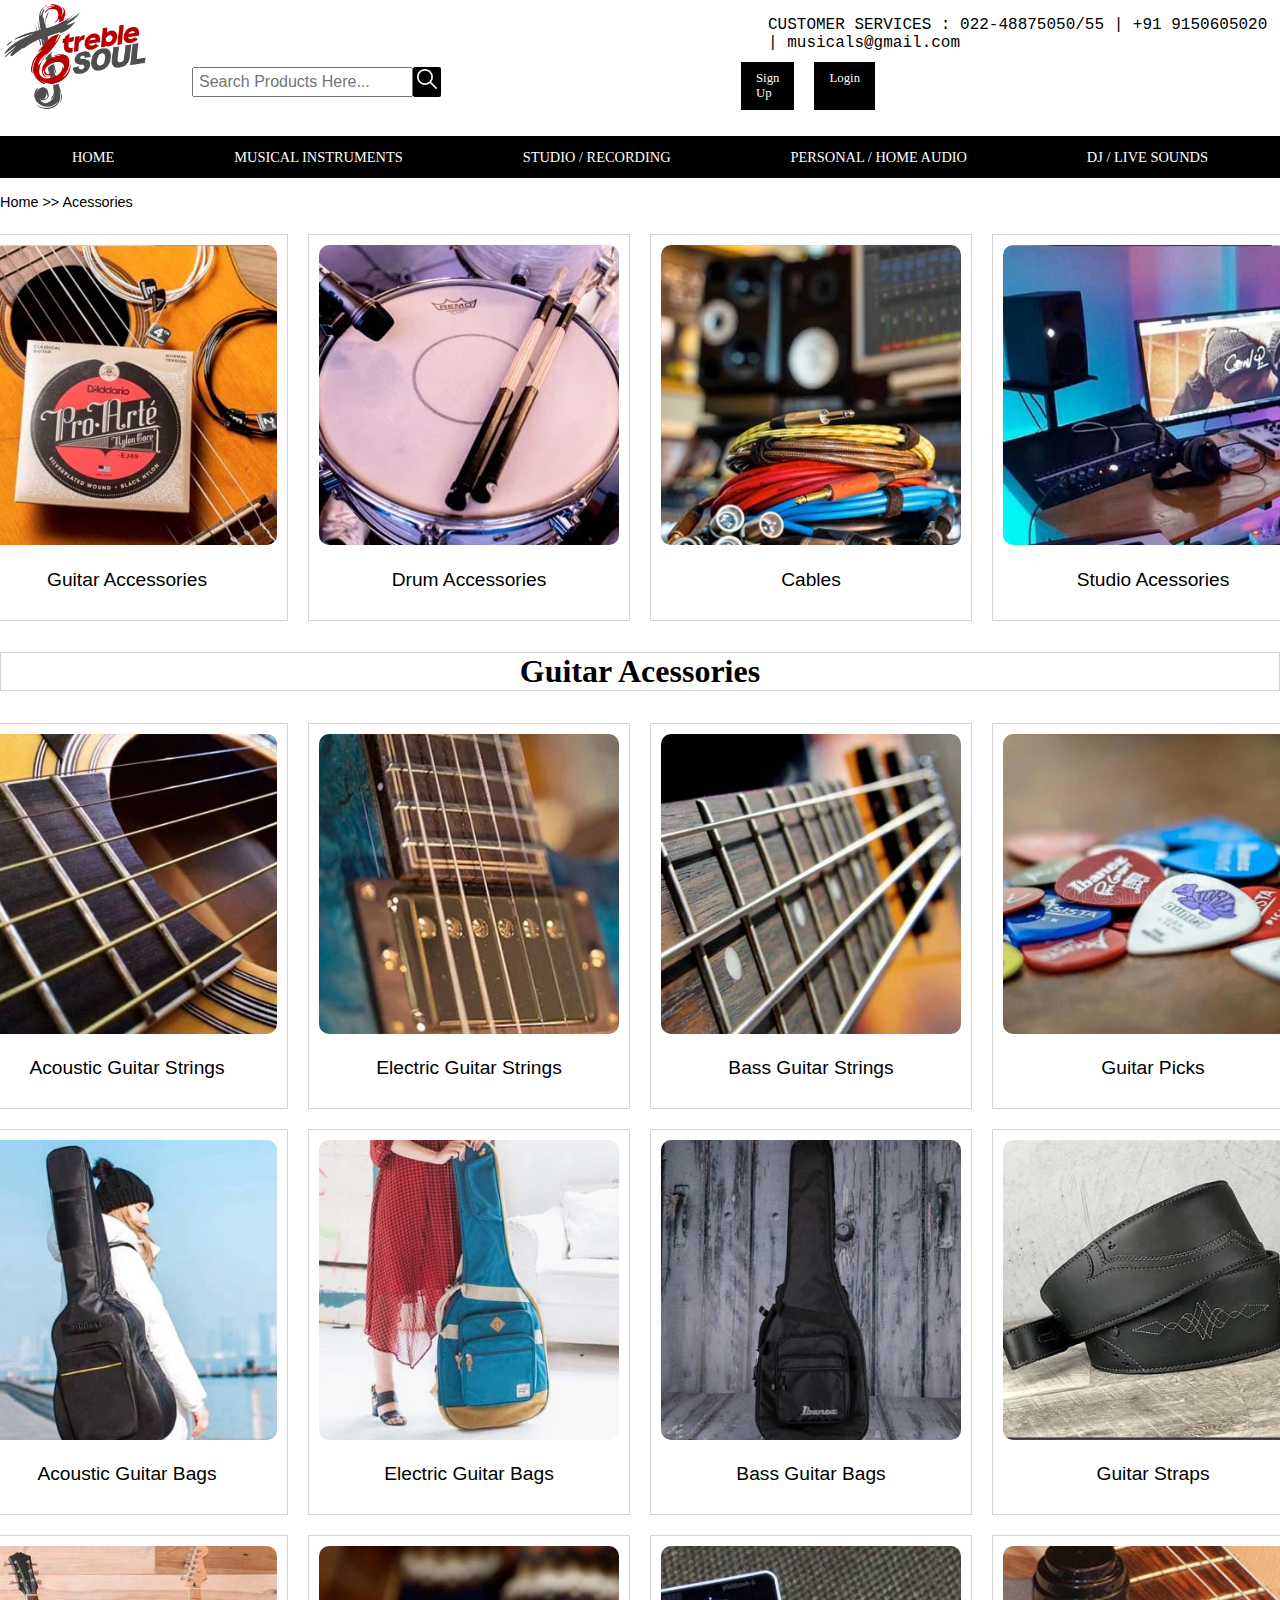
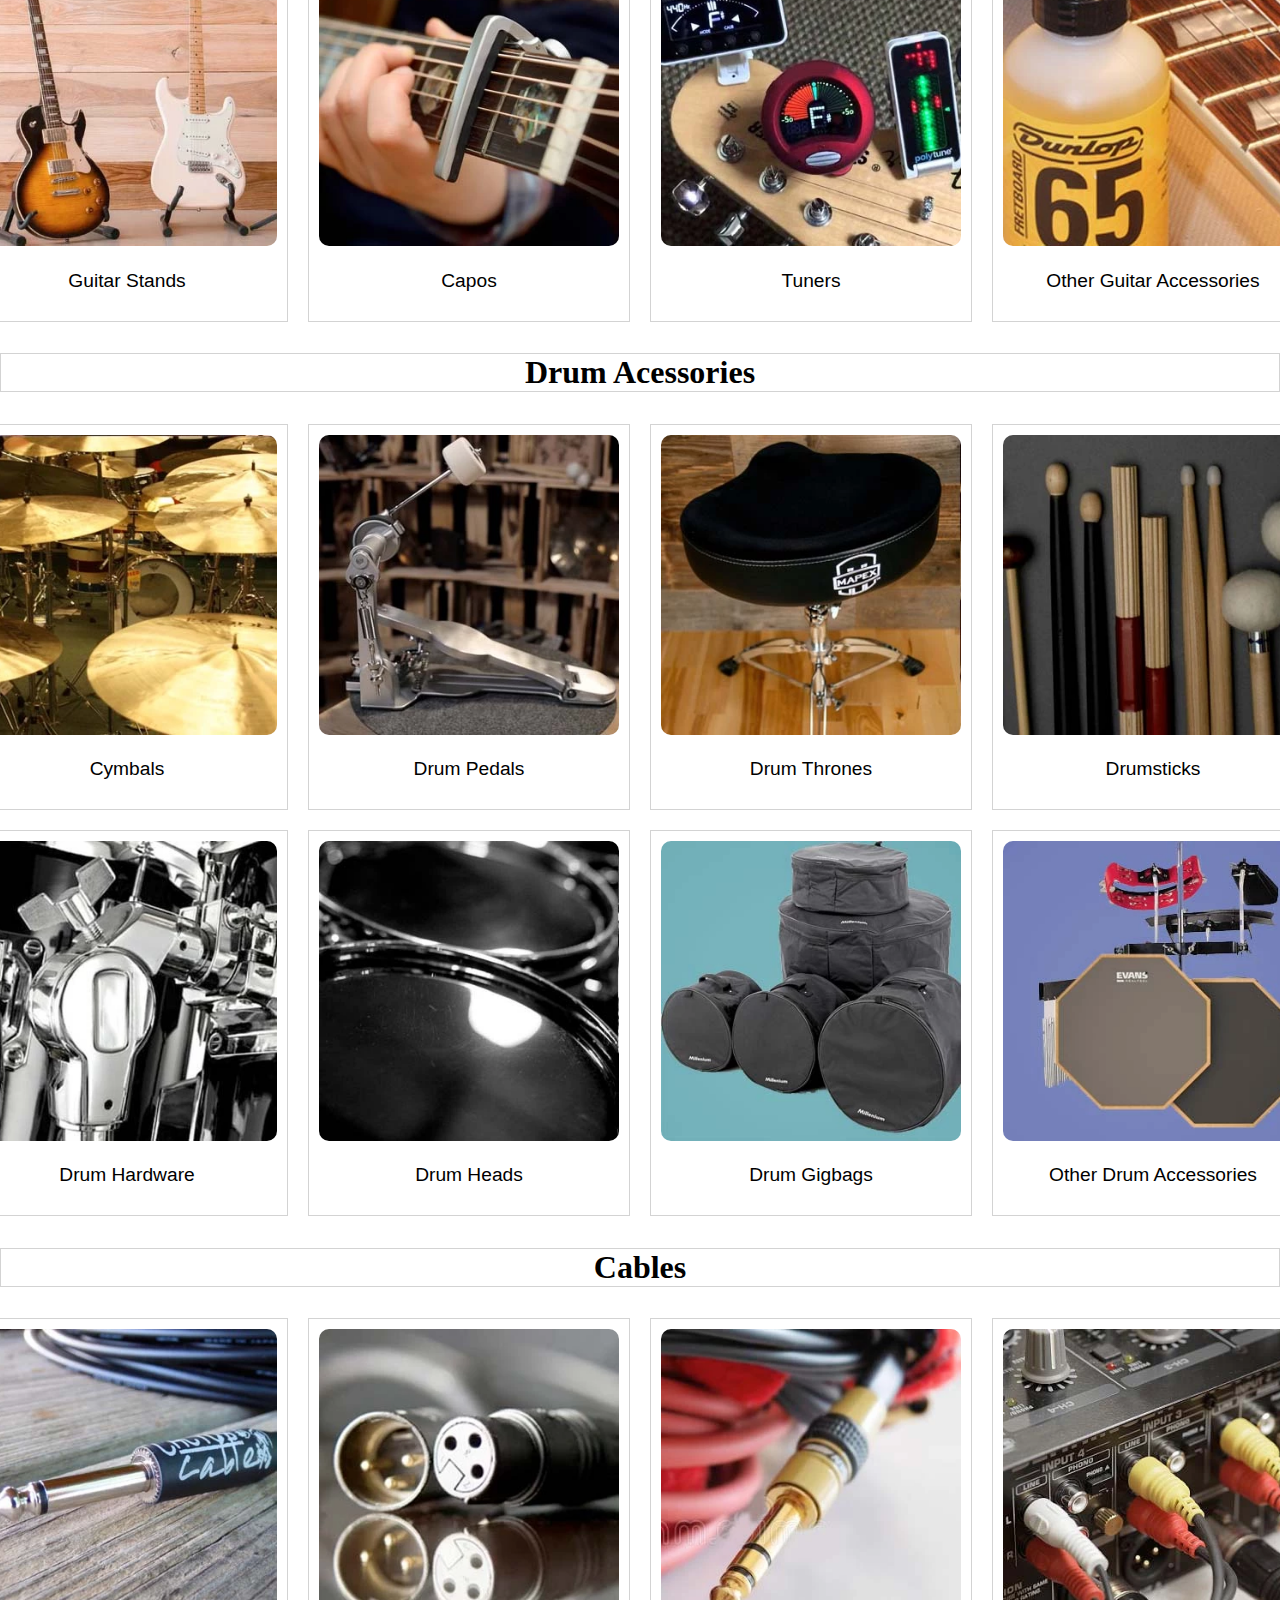
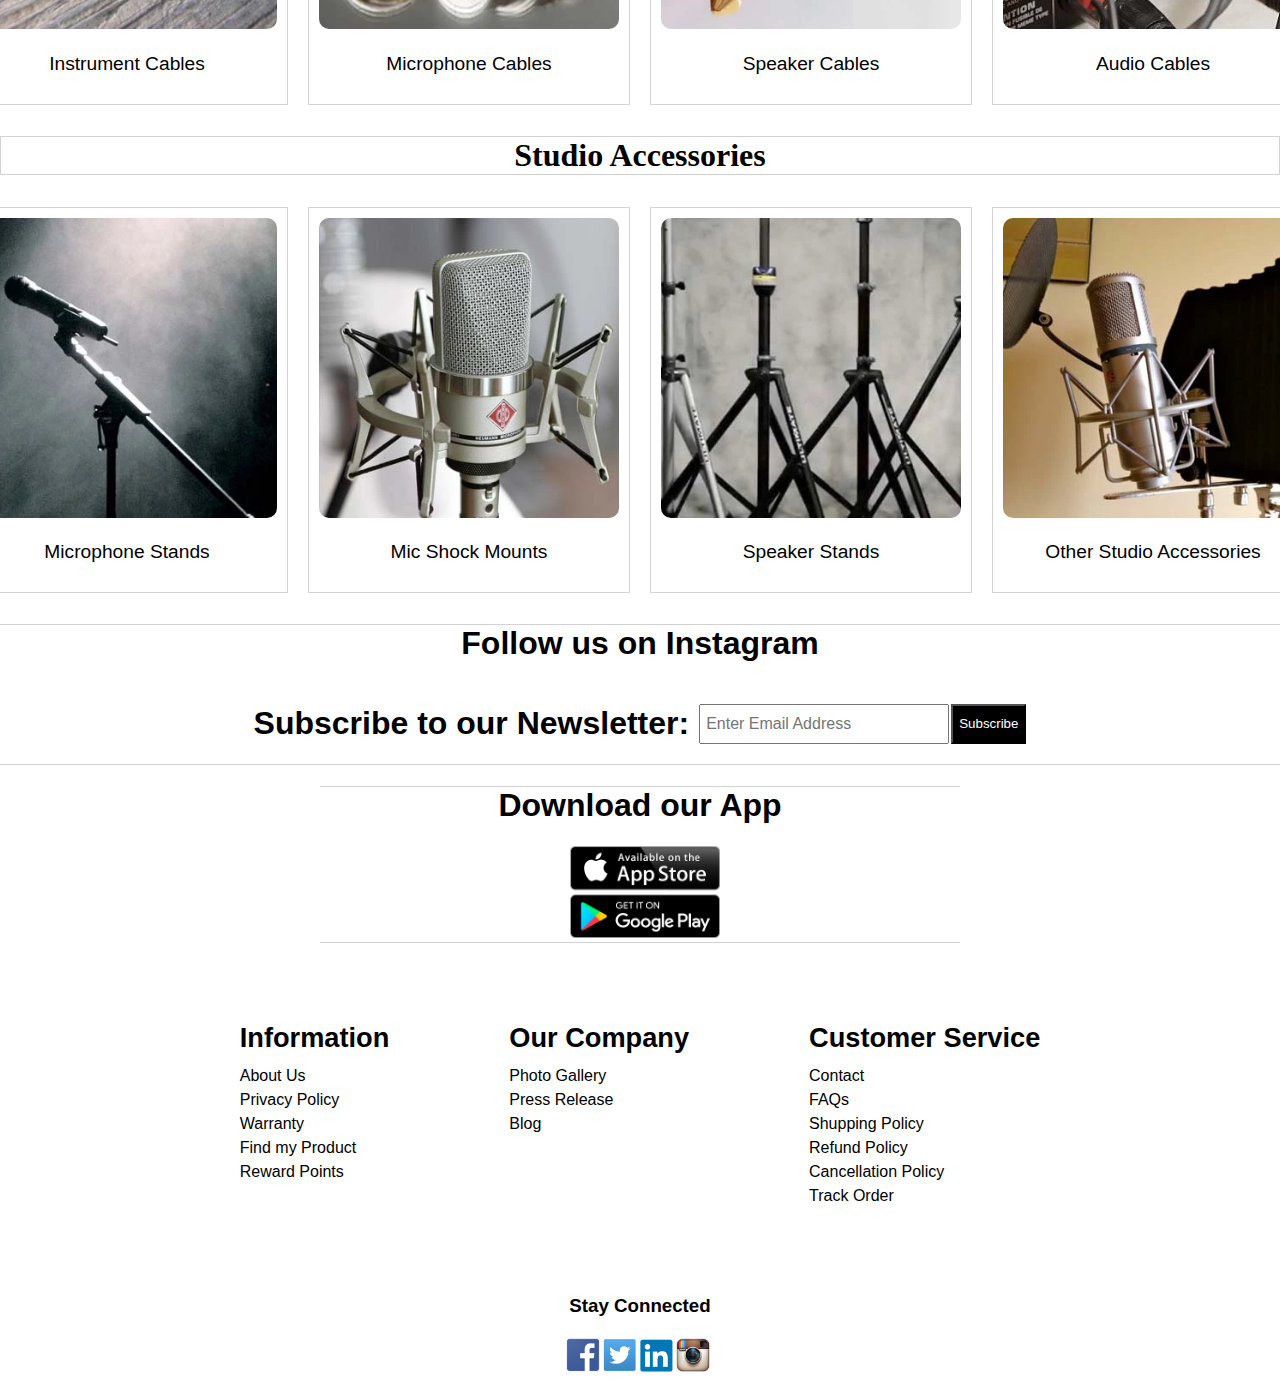
<file: Accessories/index.htm>
<!Doctype html>
<html>
    <head>
        <title>Musical Intruments - Buy Products Online</title>
        <link rel="stylesheet" type="text/css" href="Style/style.css">
    </head>
    <body>
        
        <div id="header">
            <!--Contact  Section of  header-->
            <div id="header_Contact">
                <p>CUSTOMER SERVICES : 022-48875050/55 | +91 9150605020 | musicals@gmail.com</p>
            </div>

            <div id="header_logo">
                <img src="Resources/logo.png">
            </div>

            <div id="header_search">
                
                <input type="search" placeholder="Search Products Here...">
                <div id="search_icon">
                    <img src="Resources/loupe.png">
                </div>
                <div class="account" id="signup">
                    Sign Up
                </div>
                <div class="account" id="login">
                    Login
                </div>
            </div>
            <div id="lists">
            
                <ul>
                
                    <li> <a href="../Index.html">HOME</a></li>
                    <li> <a href="../Musical/index.htm">MUSICAL INSTRUMENTS</a></li>
                    <li> <a href="../Studio/index.htm">STUDIO / RECORDING</a></li>
                    <li> <a href="../Personal/index.htm">PERSONAL / HOME AUDIO</a></li>
                    <li> <a href="../Dj/index.htm">DJ / LIVE SOUNDS</a></li>

                    
                </ul>
            
            </div>
            
        </div>
        
        
        
        
        <!--bodyyyy-->
        
        <p id="haha">Home >> Acessories</p>
        
        <div class="top">
        
            <div id="1" class="one">
            
                <img src="Resources/cat1.webp">
                <p>Guitar Accessories</p>
                
            </div>
            
            <div id="2" class="one">
            
                <img src="Resources/cat2.webp">
                <p>Drum Accessories</p>
                
            </div>
            
            <div id="3" class="one">
            
                <img src="Resources/cat3.webp">
                <p>Cables</p>
                
            </div>
            
            
            <div id="4" class="one">
            
                <img src="Resources/cat4.webp">
                <p>Studio Acessories</p>
                
            </div>
        
        </div>
        
        <h1 class="brands">Guitar Acessories</h1>
        
        <div class="top">
        
            <div id="5" class="one">
            
                <img src="Resources/g1.webp">
                <p>Acoustic Guitar Strings</p>
                
            </div>
            
            <div id="6" class="one">
            
                <img src="Resources/g2.webp">
                <p>Electric Guitar Strings</p>
                
            </div>
            
            <div id="7" class="one">
            
                <img src="Resources/g3.webp">
                <p>Bass Guitar Strings</p>
                
            </div>
            
            
            <div id="8" class="one">
            
                <img src="Resources/g4.webp">
                <p>Guitar Picks</p>
                
            </div>
        
        </div>
        
        <div class="top">
        
            <div id="9" class="one">
            
                <img src="Resources/g5.webp">
                <p>Acoustic Guitar Bags</p>
                
            </div>
            
            <div id="10" class="one">
            
                <img src="Resources/g6.webp">
                <p>Electric Guitar Bags</p>
                
            </div>
            
            <div id="11" class="one">
            
                <img src="Resources/g7.webp">
                <p>Bass Guitar Bags</p>
                
            </div>
            
            
            <div id="12" class="one">
            
                <img src="Resources/g8.webp">
                <p>Guitar Straps</p>
                
            </div>
        
        </div>
        
        <div class="top">
        
            <div id="13" class="one">
            
                <img src="Resources/g9.webp">
                <p>Guitar Stands</p>
                
            </div>
            
            <div id="14" class="one">
            
                <img src="Resources/g10.webp">
                <p>Capos</p>
                
            </div>
            
            <div id="15" class="one">
            
                <img src="Resources/g11.webp">
                <p>Tuners</p>
                
            </div>
            
            
            <div id="16" class="one">
            
                <img src="Resources/g12.webp">
                <p>Other Guitar Accessories</p>
                
            </div>
        
        </div>
        
        
        
        <h1 class="brands">Drum Acessories</h1>
        
        <div class="top">
        
            <div id="17" class="one">
            
                <img src="Resources/d1.webp">
                <p>Cymbals</p>
                
            </div>
            
            <div id="18" class="one">
            
                <img src="Resources/d2.webp">
                <p>Drum Pedals</p>
                
            </div>
            
            <div id="19" class="one">
            
                <img src="Resources/d3.webp">
                <p>Drum Thrones</p>
                
            </div>
            
            
            <div id="20" class="one">
            
                <img src="Resources/d4.webp">
                <p>Drumsticks</p>
                
            </div>
        
        </div>
        
        <div class="top">
        
            <div id="21" class="one">
            
                <img src="Resources/d5.webp">
                <p>Drum Hardware</p>
                
            </div>
            
            <div id="22" class="one">
            
                <img src="Resources/d6.webp">
                <p>Drum Heads</p>
                
            </div>
            
            <div id="23" class="one">
            
                <img src="Resources/d7.webp">
                <p>Drum Gigbags</p>
                
            </div>
            
            
            <div id="24" class="one">
            
                <img src="Resources/d8.webp">
                <p>Other Drum Accessories</p>
                
            </div>
        
        </div>
        
        
        <h1 class="brands">Cables</h1>
        
        <div class="top">
        
            <div id="25" class="one">
            
                <img src="Resources/c1.webp">
                <p>Instrument Cables</p>
                
            </div>
            
            <div id="26" class="one">
            
                <img src="Resources/c2.webp">
                <p>Microphone Cables</p>
                
            </div>
            
            <div id="27" class="one">
            
                <img src="Resources/c3.webp">
                <p>Speaker Cables</p>
                
            </div>
            
            
            <div id="28" class="one">
            
                <img src="Resources/c4.webp">
                <p>Audio Cables</p>
                
            </div>
        
        </div>
        
       

        
        <h1 class="brands">Studio Accessories</h1>
        
        <div class="top">
        
            <div id="29" class="one">
            
                <img src="Resources/m1.webp">
                <p>Microphone Stands</p>
                
            </div>
            
            <div id="30" class="one">
            
                <img src="Resources/m2.webp">
                <p>Mic Shock Mounts</p>
                
            </div>
            
            <div id="31" class="one">
            
                <img src="Resources/m3.webp">
                <p>Speaker Stands</p>
                
            </div>
            
            
            <div id="32" class="one">
            
                <img src="Resources/m4.webp">
                <p>Other Studio Accessories</p>
                
            </div>
        
        </div>
        
       

        
                
        
        
        
        
        
        <!--footer-->
        <h1 class="insta">Follow us on Instagram</h1>
        
        <div id="subscribe">
            <h1>Subscribe to our Newsletter: </h1><input type="search" placeholder="Enter Email Address">
            <button type="submit">Subscribe</button>
        </div>
        
        <div id="download">
        
            <h1 class="insta">Download our App</h1>
            <img src="Resources/both.png">
            
        </div>
        
        <div id="foot">
            
            <div id="info" class="footing">
            
                <h1 class="info_foot">Information</h1>
                <p>About Us</p>
                <p>Privacy Policy</p>
                <p>Warranty</p>
                <p>Find my Product</p>
                <p>Reward Points</p>
            
            </div>
            
            
            
            <div id="company" class="footing">
            
                <h1 class="info_foot">Our Company</h1>
                <p>Photo Gallery</p>
                <p>Press Release</p>
                <p>Blog</p>
            
            </div>
            
            <div id="service" class="footing">
            
                <h1 class="info_foot">Customer Service</h1>
                <p>Contact</p>
                <p>FAQs</p>
                <p>Shupping Policy</p>
                <p>Refund Policy</p>
                <p>Cancellation Policy</p>
                <p>Track Order</p>
            
            </div>
            
            
        </div>
        
        <div id="social">
        
            <h3>Stay Connected</h3>
            <img src="Resources/social1.png">
            
        </div>
        
        
        
    </body>
</html>
</file>
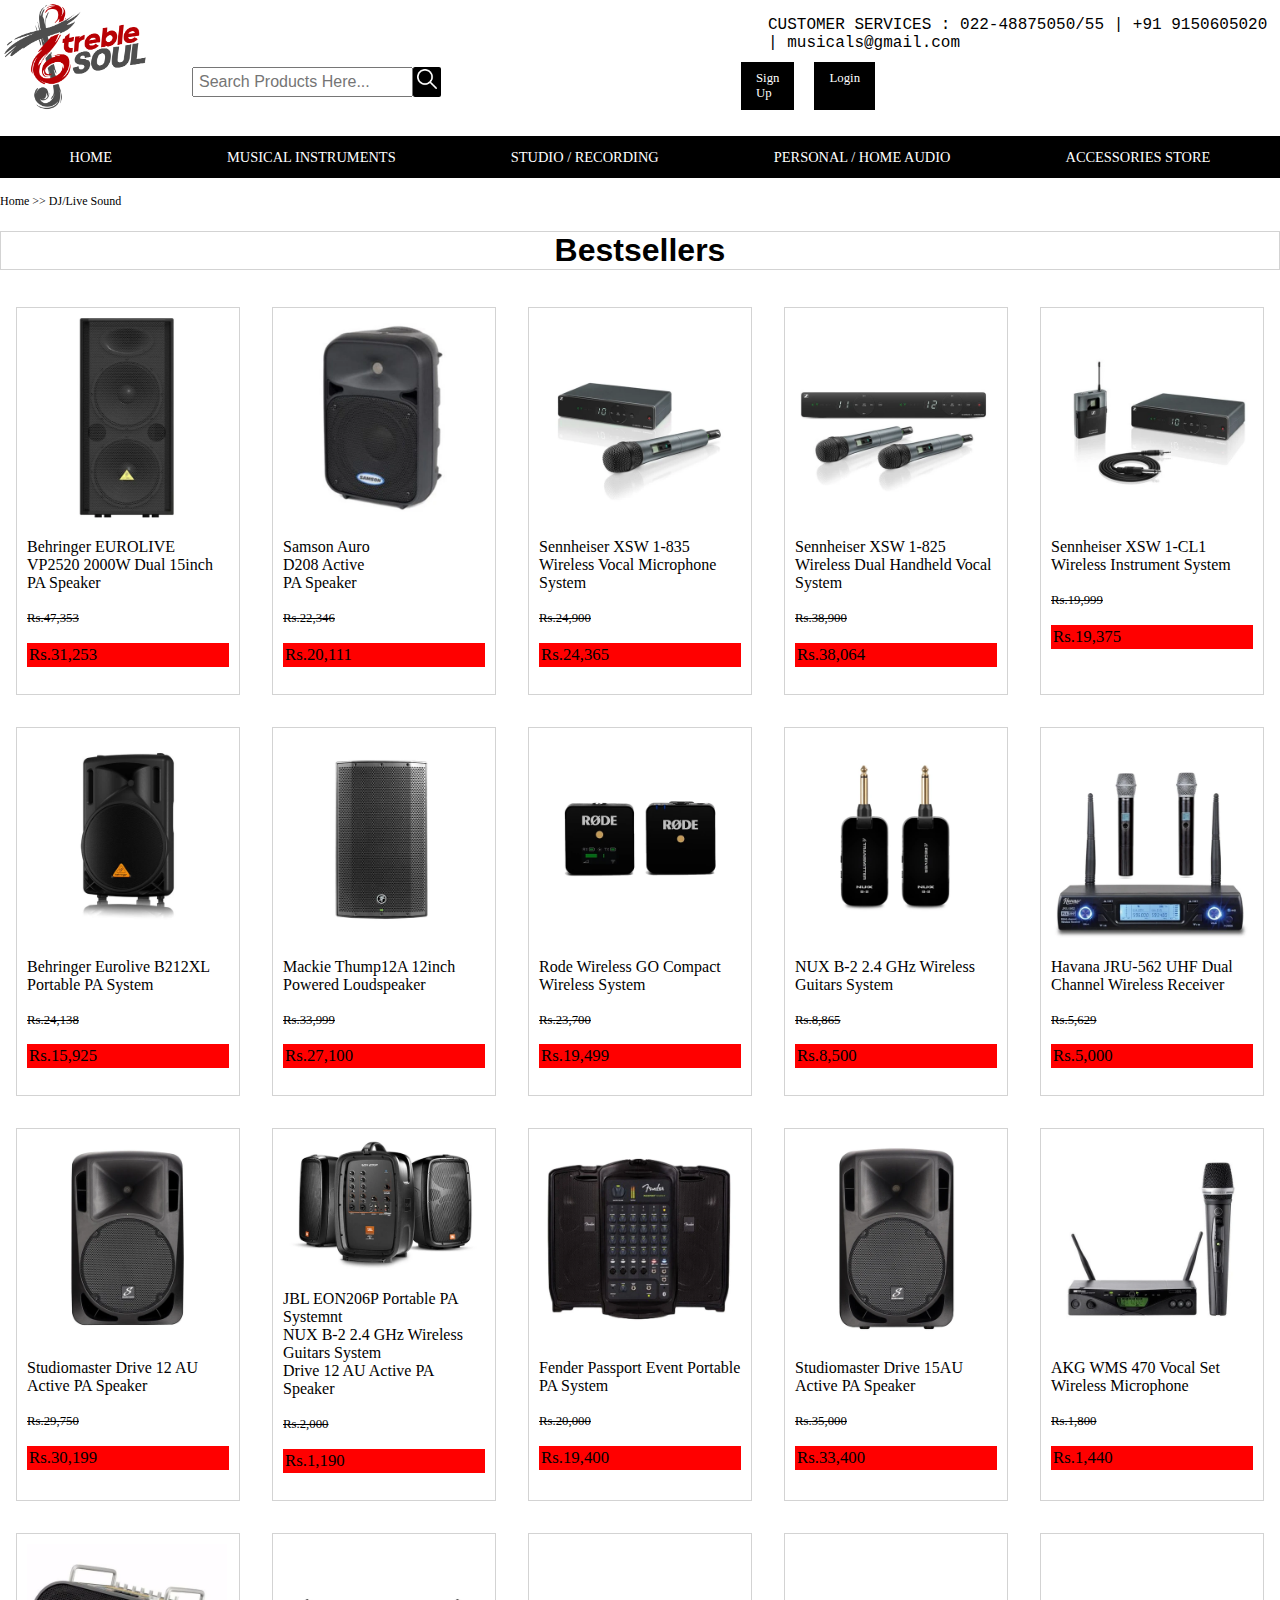
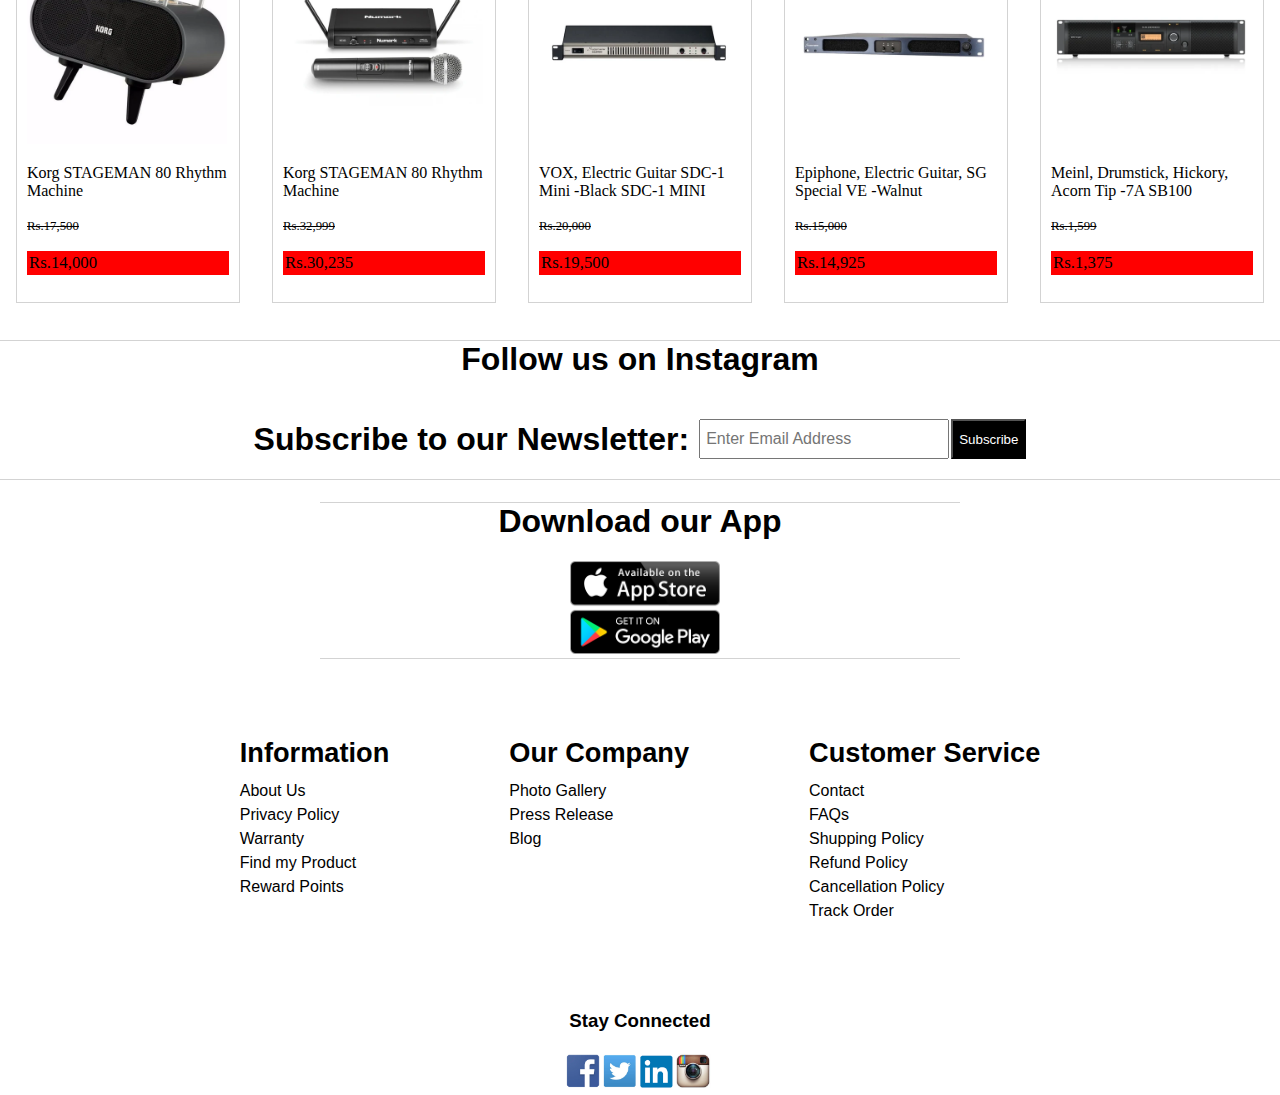
<file: Dj/index.htm>
<!Doctype html>
<html>
    <head>
        <title>Musical Intruments - Buy Products Online</title>
        <link rel="stylesheet" type="text/css" href="Styles/style1.css">
    </head>
    <body>
        
        <!--header-->
        
        <div id="header">
            <!--Contact  Section of  header-->
            <div id="header_Contact">
                <p>CUSTOMER SERVICES : 022-48875050/55 | +91 9150605020 | musicals@gmail.com</p>
            </div>

            <div id="header_logo">
                <img src="Resources/logo.png">
            </div>

            <div id="header_search">
                
                <input type="search" placeholder="Search Products Here...">
                <div id="search_icon">
                    <img src="Resources/loupe.png">
                </div>
                <div class="account" id="signup">
                    Sign Up
                </div>
                <div class="account" id="login">
                    Login
                </div>
            </div>
            <div id="lists">
            
                <ul>
                
                    <li> <a href="../Index.html">HOME</a></li>
                    <li> <a href="../Musical/index.htm">MUSICAL INSTRUMENTS</a></li>
                    <li> <a href="../Studio/index.htm">STUDIO / RECORDING</a></li>
                    <li> <a href="../Personal/index.htm">PERSONAL / HOME AUDIO</a></li>
                    <li> <a href="../Accessories/index.htm">ACCESSORIES STORE</a></li>

                    
                </ul>
            
            </div>
            
        </div>
        
        
        
        <!--bodyy-->
        <p id="h">Home >> DJ/Live Sound</p>
        
        <h1 id="mainnn">Bestsellers</h1>
        
        <div id="music">
            <div class="music1">
            
                <div id="1" class="one">
                
                    <img src="Resources/1.webp">
                    <p>
                        Behringer EUROLIVE VP2520 2000W Dual 15inch PA Speaker
                    </p>
                    <del>Rs.47,353</del>
                    <p class="para">Rs.31,253</p>
                
                </div>
                
                
                <div id="2" class="one">
                
                    <img src="Resources/2.webp">
                    <p>
                        Samson Auro<br> D208 Active<br> PA Speaker
                    </p>
                    <del>Rs.22,346</del>
                    <p class="para">Rs.20,111</p>
                
                </div>
                
                
                <div id="3" class="one">
                
                    <img src="Resources/3.webp">
                    <p>
                        
                        Sennheiser XSW 1-835 Wireless Vocal Microphone System
                    </p>
                    <del>Rs.24,900</del>
                    <p class="para">Rs.24,365</p>
                
                </div>
                
                
                <div id="4" class="one">
                
                    <img src="Resources/4.webp">
                    <p>
                        
                        Sennheiser XSW 1-825 Wireless Dual Handheld Vocal System

                    </p>
                    <del>Rs.38,900</del>
                    <p class="para">Rs.38,064</p>
                
                </div>
                
                
                <div id="5" class="one">
                
                    <img src="Resources/5.webp">
                    <p>
                        
                        Sennheiser XSW 1-CL1 Wireless Instrument System 

                    </p>
                    <del>Rs.19,999</del>
                    <p class="para">Rs.19,375</p>
                
                </div>
            
            </div>
            
            
            <div class="music1">
            
                <div id="6" class="one">
                
                    <img src="Resources/6.webp">
                    <p>
                        Behringer Eurolive B212XL Portable PA System 
                    </p>
                    <del>Rs.24,138</del>
                    <p class="para">Rs.15,925</p>
                
                </div>
                
                
                <div id="7" class="one">
                
                    <img src="Resources/7.webp">
                    <p>
                        
                        Mackie Thump12A 12inch Powered Loudspeaker
                    </p>
                    <del>Rs.33,999</del>
                    <p class="para">Rs.27,100</p>
                
                </div>
                
                
                <div id="8" class="one">
                
                    <img src="Resources/8.webp">
                    <p>
                        
                        Rode Wireless GO Compact Wireless System
    
                    </p>
                    <del>Rs.23,700</del>
                    <p class="para">Rs.19,499</p>
                
                </div>
                
                <div id="9" class="one">
                
                    <img src="Resources/9.webp">
                    <p>
                        
                        NUX B-2 2.4 GHz Wireless Guitars System 
    
                    </p>
                    <del>Rs.8,865</del>
                    <p class="para">Rs.8,500</p>
                
                </div>
                
                
                <div id="10" class="one">
                
                    <img src="Resources/10.webp">
                    <p>
                        
                        
                        Havana JRU-562 UHF Dual Channel Wireless Receiver

    
                    </p>
                    <del>Rs.5,629</del>
                    <p class="para">Rs.5,000</p>
                
                </div>
                
            </div>
            
            
            <div class="music1">
            
                <div id="11" class="one">
                
                    <img src="Resources/11.webp">
                    <p>
                        Studiomaster Drive 12 AU Active PA Speaker
                    </p>
                    <del>Rs.29,750</del>
                    <p class="para">Rs.30,199</p>
                
                </div>
                
                <div id="12" class="one">
                
                    <img src="Resources/12.webp">
                    <p>
                        
                        JBL EON206P Portable PA Systemnt<br>NUX B-2 2.4 GHz Wireless Guitars System <br>Drive 12 AU Active PA Speaker

                    </p>
                    <del>Rs.2,000</del>
                    <p class="para">Rs.1,190</p>
                
                </div>
                
                <div id="13" class="one">
                
                    <img src="Resources/13.webp">
                    <p>
                        Fender Passport Event Portable PA System
                    </p>
                    <del>Rs.20,000</del>
                    <p class="para">Rs.19,400</p>
                
                </div>
                
                <div id="14" class="one">
                
                    <img src="Resources/14.webp">
                    <p>
                        Studiomaster Drive 15AU Active PA Speaker
                    </p>
                    <del>Rs.35,000</del>
                    <p class="para">Rs.33,400</p>
                
                </div>
                
                <div id="15" class="one">
                
                    <img src="Resources/15.webp">
                    <p>
                        
                            AKG WMS 470 Vocal Set Wireless Microphone
                    </p>
                    <del>Rs.1,800</del>
                    <p class="para">Rs.1,440</p>
                
                </div>
                
            </div>
            
            <div class="music1">
            
                <div id="16" class="one">
                
                    <img src="Resources/17.webp">
                    <p>
                        Korg STAGEMAN 80 Rhythm Machine
                    </p>
                    <del>Rs.17,500</del>
                    <p class="para">Rs.14,000</p>
                
                </div>
                
                
                <div id="2" class="one">
                
                    <img src="Resources/16.webp">
                    <p>
                        Korg STAGEMAN 80 Rhythm Machine
                    </p>
                    <del>Rs.32,999</del>
                    <p class="para">Rs.30,235</p>
                
                </div>
                
                
                <div id="3" class="one">
                
                    <img src="Resources/18.webp">
                    <p>
                        
                        VOX, Electric Guitar SDC-1 Mini -Black SDC-1 MINI

                    </p>
                    <del>Rs.20,000</del>
                    <p class="para">Rs.19,500</p>
                
                </div>
                
                
                <div id="4" class="one">
                
                    <img src="Resources/19.webp">
                    <p>
                        
                        Epiphone, Electric Guitar, SG Special VE -Walnut

                    </p>
                    <del>Rs.15,000</del>
                    <p class="para">Rs.14,925</p>
                
                </div>
                
                
                <div id="5" class="one">
                
                    <img src="Resources/20.webp">
                    <p>
                        
                        Meinl, Drumstick, Hickory, Acorn Tip -7A SB100

                    </p>
                    <del>Rs.1,599</del>
                    <p class="para">Rs.1,375</p>
                
                </div>
            
            </div>
            
        
            
        
        </div>
        
        
        
        
        
        <!--footer-->
        <h1 class="insta">Follow us on Instagram</h1>
        
        <div id="subscribe">
            <h1>Subscribe to our Newsletter: </h1><input type="search" placeholder="Enter Email Address">
            <button type="submit">Subscribe</button>
        </div>
        
        <div id="download">
        
            <h1 class="insta">Download our App</h1>
            <img src="Resources/both.png">
            
        </div>
        
        <div id="foot">
            
            <div id="info" class="footing">
            
                <h1 class="info_foot">Information</h1>
                <p>About Us</p>
                <p>Privacy Policy</p>
                <p>Warranty</p>
                <p>Find my Product</p>
                <p>Reward Points</p>
            
            </div>
            
            
            
            <div id="company" class="footing">
            
                <h1 class="info_foot">Our Company</h1>
                <p>Photo Gallery</p>
                <p>Press Release</p>
                <p>Blog</p>
            
            </div>
            
            <div id="service" class="footing">
            
                <h1 class="info_foot">Customer Service</h1>
                <p>Contact</p>
                <p>FAQs</p>
                <p>Shupping Policy</p>
                <p>Refund Policy</p>
                <p>Cancellation Policy</p>
                <p>Track Order</p>
            
            </div>
            
            
        </div>
        
        <div id="social">
        
            <h3>Stay Connected</h3>
            <img src="Resources/social1.png">
            
        </div>
        
        
        
    </body>
</html>
</file>
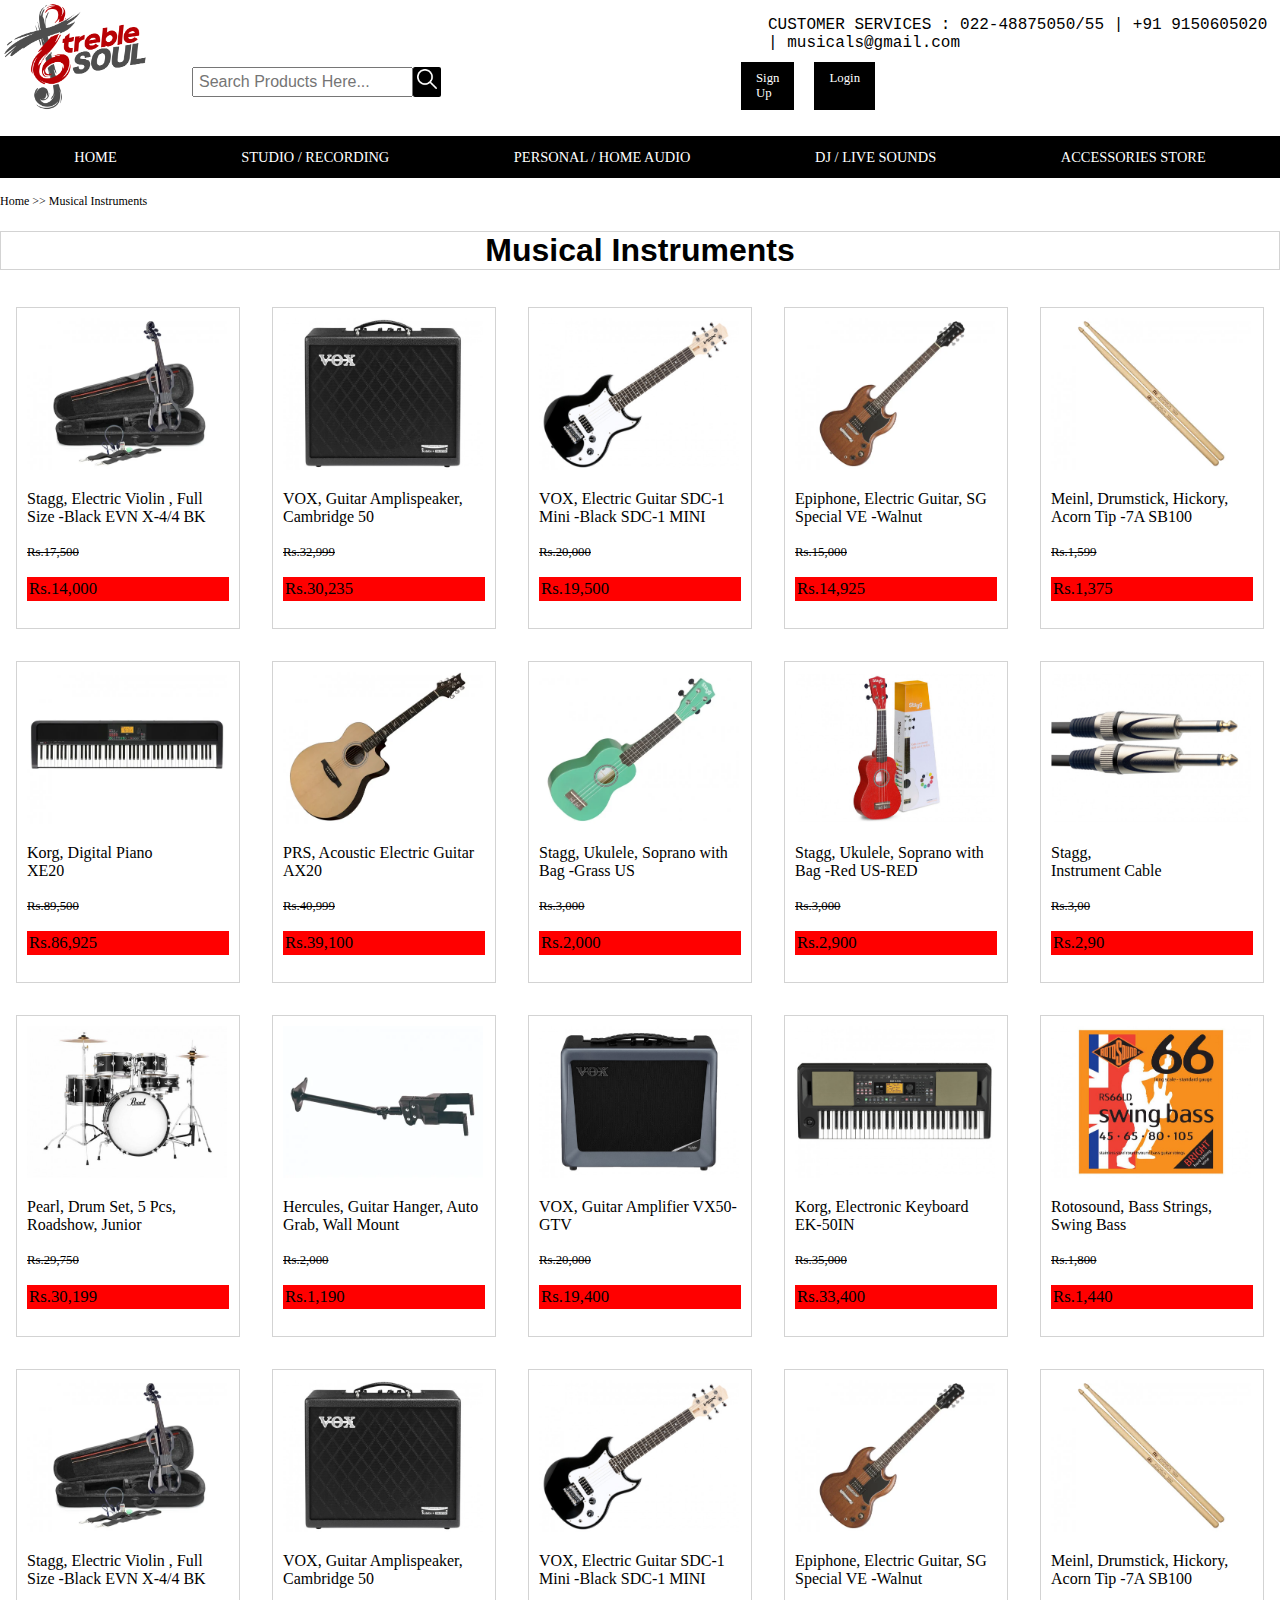
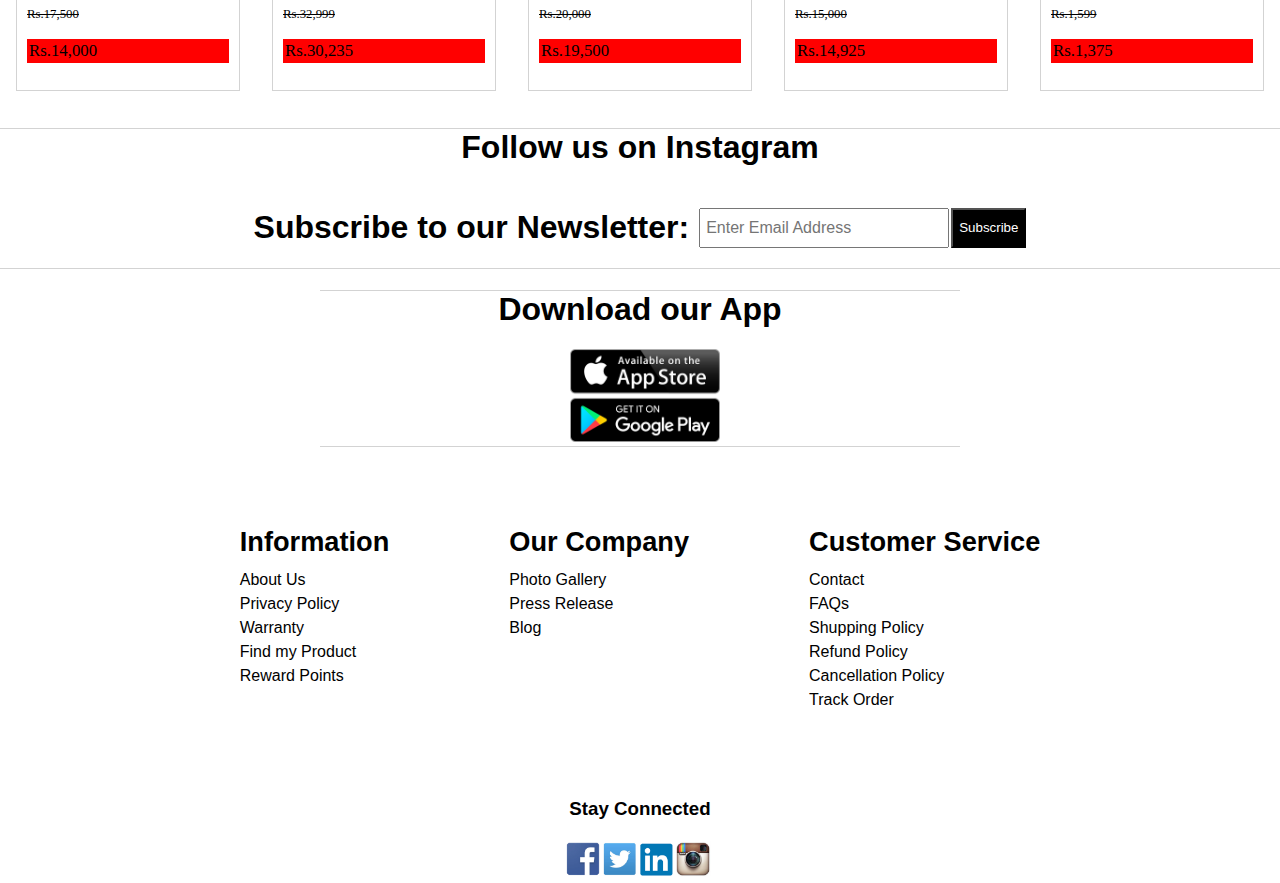
<file: Musical/index.htm>
<!Doctype html>
<html>
    <head>
        <title>Musical Intruments - Buy Products Online</title>
        <link rel="stylesheet" type="text/css" href="Styles/style1.css">
    </head>
    <body>
        
        <!--header-->
        
        <div id="header">
            <!--Contact  Section of  header-->
            <div id="header_Contact">
                <p>CUSTOMER SERVICES : 022-48875050/55 | +91 9150605020 | musicals@gmail.com</p>
            </div>

            <div id="header_logo">
                <img src="Resources/logo.png">
            </div>

            <div id="header_search">
                
                <input type="search" placeholder="Search Products Here...">
                <div id="search_icon">
                    <img src="Resources/loupe.png">
                </div>
                <div class="account" id="signup">
                    Sign Up
                </div>
                <div class="account" id="login">
                    Login
                </div>
            </div>
            <div id="lists">
            
                <ul>
                
                    <li> <a href="../Index.html">HOME</a></li>
                    <li> <a href="../Studio/index.htm">STUDIO / RECORDING</a></li>
                    <li> <a href="../Personal/index.htm">PERSONAL / HOME AUDIO</a></li>
                    <li> <a href="../Dj/index.htm">DJ / LIVE SOUNDS</a></li>
                    <li> <a href="../Accessories/index.htm">ACCESSORIES STORE</a></li>

                    
                </ul>
            
            </div>
            
        </div>
        
        
        
        <!--bodyy-->
        <p id="h">Home >> Musical Instruments</p>
        
        <h1 id="mainnn">Musical Instruments</h1>
        
        <div id="music">
            <div class="music1">
            
                <div id="1" class="one">
                
                    <img src="Resources/1.webp">
                    <p>
                        Stagg, Electric Violin , Full Size -Black EVN X-4/4 BK
                    </p>
                    <del>Rs.17,500</del>
                    <p class="para">Rs.14,000</p>
                
                </div>
                
                
                <div id="2" class="one">
                
                    <img src="Resources/2.jpg">
                    <p>
                        VOX, Guitar Amplispeaker, Cambridge 50
                    </p>
                    <del>Rs.32,999</del>
                    <p class="para">Rs.30,235</p>
                
                </div>
                
                
                <div id="3" class="one">
                
                    <img src="Resources/3.jpg">
                    <p>
                        
                        VOX, Electric Guitar SDC-1 Mini -Black SDC-1 MINI

                    </p>
                    <del>Rs.20,000</del>
                    <p class="para">Rs.19,500</p>
                
                </div>
                
                
                <div id="4" class="one">
                
                    <img src="Resources/4.webp">
                    <p>
                        
                        Epiphone, Electric Guitar, SG Special VE -Walnut

                    </p>
                    <del>Rs.15,000</del>
                    <p class="para">Rs.14,925</p>
                
                </div>
                
                
                <div id="5" class="one">
                
                    <img src="Resources/5.webp">
                    <p>
                        
                        Meinl, Drumstick, Hickory, Acorn Tip -7A SB100

                    </p>
                    <del>Rs.1,599</del>
                    <p class="para">Rs.1,375</p>
                
                </div>
            
            </div>
            
            
            <div class="music1">
            
                <div id="6" class="one">
                
                    <img src="Resources/6.webp">
                    <p>
                        Korg, Digital Piano <br>XE20
                    </p>
                    <del>Rs.89,500</del>
                    <p class="para">Rs.86,925</p>
                
                </div>
                
                
                <div id="7" class="one">
                
                    <img src="Resources/7.webp">
                    <p>
                        
                        PRS, Acoustic Electric Guitar AX20
                    </p>
                    <del>Rs.40,999</del>
                    <p class="para">Rs.39,100</p>
                
                </div>
                
                
                <div id="8" class="one">
                
                    <img src="Resources/8.webp">
                    <p>
                        
                        Stagg, Ukulele, Soprano with Bag -Grass US
    
                    </p>
                    <del>Rs.3,000</del>
                    <p class="para">Rs.2,000</p>
                
                </div>
                
                <div id="9" class="one">
                
                    <img src="Resources/9.jpg">
                    <p>
                        
                        Stagg, Ukulele, Soprano with Bag -Red US-RED
    
                    </p>
                    <del>Rs.3,000</del>
                    <p class="para">Rs.2,900</p>
                
                </div>
                
                
                <div id="10" class="one">
                
                    <img src="Resources/10.jpg">
                    <p>
                        
                        
                        Stagg,
                        <br>Instrument Cable

    
                    </p>
                    <del>Rs.3,00</del>
                    <p class="para">Rs.2,90</p>
                
                </div>
                
            </div>
            
            
            <div class="music1">
            
                <div id="11" class="one">
                
                    <img src="Resources/11.jpg">
                    <p>
                        Pearl, Drum Set, 5 Pcs, Roadshow, Junior
                    </p>
                    <del>Rs.29,750</del>
                    <p class="para">Rs.30,199</p>
                
                </div>
                
                <div id="12" class="one">
                
                    <img src="Resources/12.webp">
                    <p>
                        
                        Hercules, Guitar Hanger, Auto Grab, Wall Mount

                    </p>
                    <del>Rs.2,000</del>
                    <p class="para">Rs.1,190</p>
                
                </div>
                
                <div id="13" class="one">
                
                    <img src="Resources/13.jpg">
                    <p>
                        VOX, Guitar Amplifier VX50-GTV
                    </p>
                    <del>Rs.20,000</del>
                    <p class="para">Rs.19,400</p>
                
                </div>
                
                <div id="14" class="one">
                
                    <img src="Resources/14.jpg">
                    <p>
                        Korg, Electronic Keyboard EK-50IN
                    </p>
                    <del>Rs.35,000</del>
                    <p class="para">Rs.33,400</p>
                
                </div>
                
                <div id="15" class="one">
                
                    <img src="Resources/15.jpg">
                    <p>
                        
                            Rotosound, Bass Strings, Swing Bass
                    </p>
                    <del>Rs.1,800</del>
                    <p class="para">Rs.1,440</p>
                
                </div>
                
            </div>
            
            <div class="music1">
            
                <div id="1" class="one">
                
                    <img src="Resources/1.webp">
                    <p>
                        Stagg, Electric Violin , Full Size -Black EVN X-4/4 BK
                    </p>
                    <del>Rs.17,500</del>
                    <p class="para">Rs.14,000</p>
                
                </div>
                
                
                <div id="2" class="one">
                
                    <img src="Resources/2.jpg">
                    <p>
                        VOX, Guitar Amplispeaker, Cambridge 50
                    </p>
                    <del>Rs.32,999</del>
                    <p class="para">Rs.30,235</p>
                
                </div>
                
                
                <div id="3" class="one">
                
                    <img src="Resources/3.jpg">
                    <p>
                        
                        VOX, Electric Guitar SDC-1 Mini -Black SDC-1 MINI

                    </p>
                    <del>Rs.20,000</del>
                    <p class="para">Rs.19,500</p>
                
                </div>
                
                
                <div id="4" class="one">
                
                    <img src="Resources/4.webp">
                    <p>
                        
                        Epiphone, Electric Guitar, SG Special VE -Walnut

                    </p>
                    <del>Rs.15,000</del>
                    <p class="para">Rs.14,925</p>
                
                </div>
                
                
                <div id="5" class="one">
                
                    <img src="Resources/5.webp">
                    <p>
                        
                        Meinl, Drumstick, Hickory, Acorn Tip -7A SB100

                    </p>
                    <del>Rs.1,599</del>
                    <p class="para">Rs.1,375</p>
                
                </div>
            
            </div>
            
        
            
        
        </div>
        
        
        
        
        
        <!--footer-->
        <h1 class="insta">Follow us on Instagram</h1>
        
        <div id="subscribe">
            <h1>Subscribe to our Newsletter: </h1><input type="search" placeholder="Enter Email Address">
            <button type="submit">Subscribe</button>
        </div>
        
        <div id="download">
        
            <h1 class="insta">Download our App</h1>
            <img src="Resources/both.png">
            
        </div>
        
        <div id="foot">
            
            <div id="info" class="footing">
            
                <h1 class="info_foot">Information</h1>
                <p>About Us</p>
                <p>Privacy Policy</p>
                <p>Warranty</p>
                <p>Find my Product</p>
                <p>Reward Points</p>
            
            </div>
            
            
            
            <div id="company" class="footing">
            
                <h1 class="info_foot">Our Company</h1>
                <p>Photo Gallery</p>
                <p>Press Release</p>
                <p>Blog</p>
            
            </div>
            
            <div id="service" class="footing">
            
                <h1 class="info_foot">Customer Service</h1>
                <p>Contact</p>
                <p>FAQs</p>
                <p>Shupping Policy</p>
                <p>Refund Policy</p>
                <p>Cancellation Policy</p>
                <p>Track Order</p>
            
            </div>
            
            
        </div>
        
        <div id="social">
        
            <h3>Stay Connected</h3>
            <img src="Resources/social1.png">
            
        </div>
        
        
        
    </body>
</html>
</file>
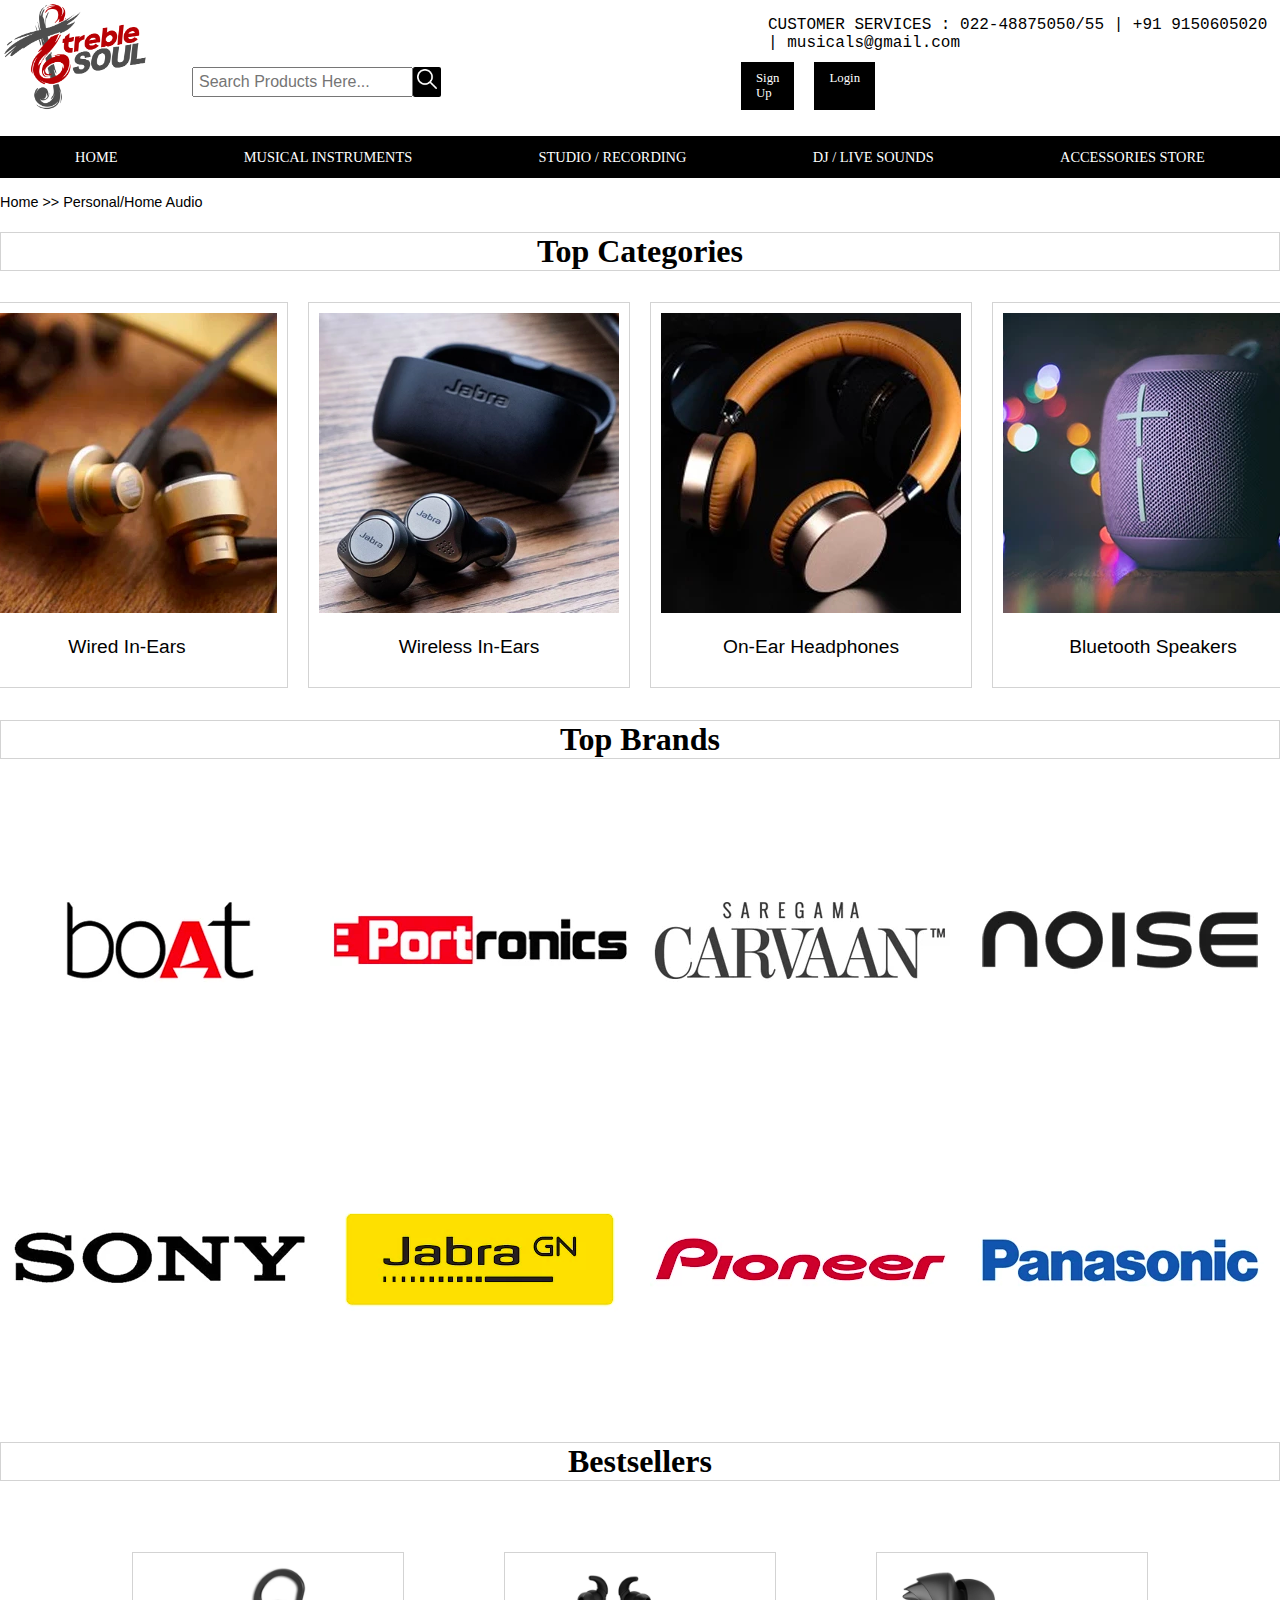
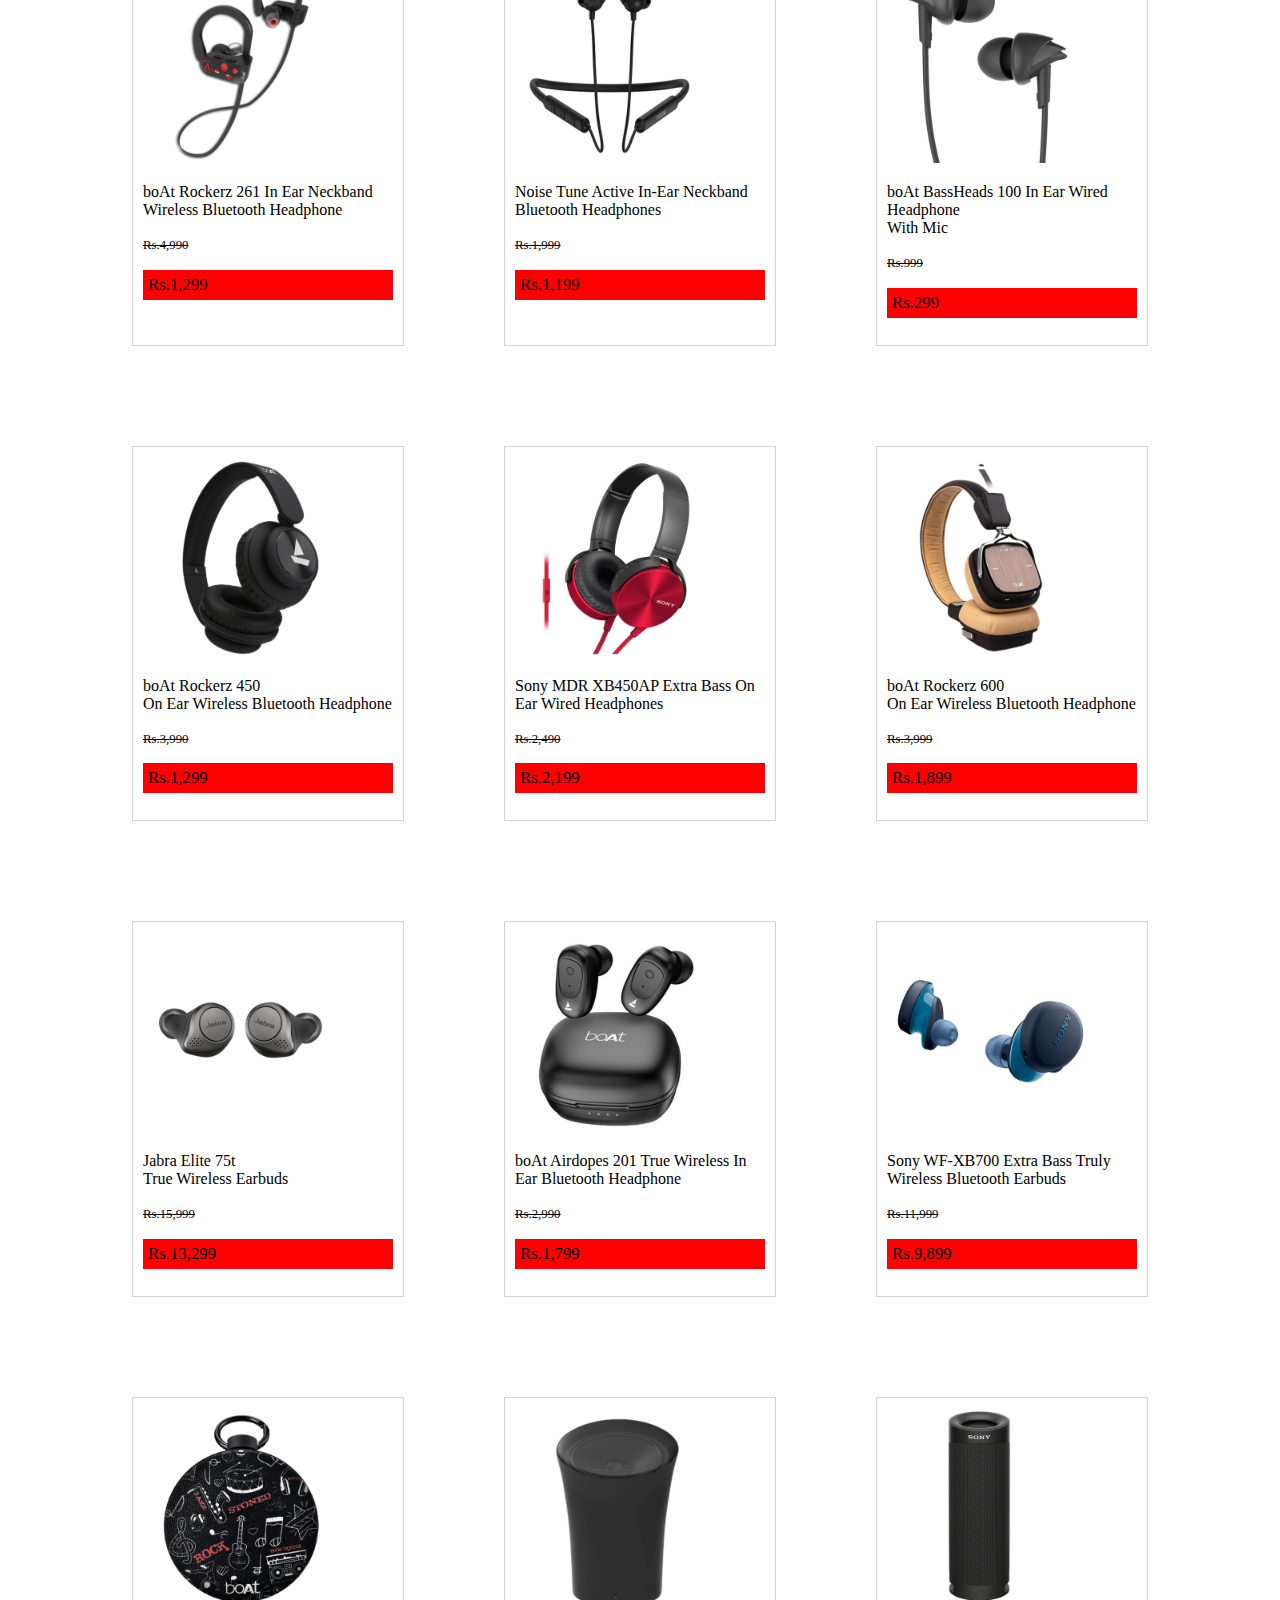
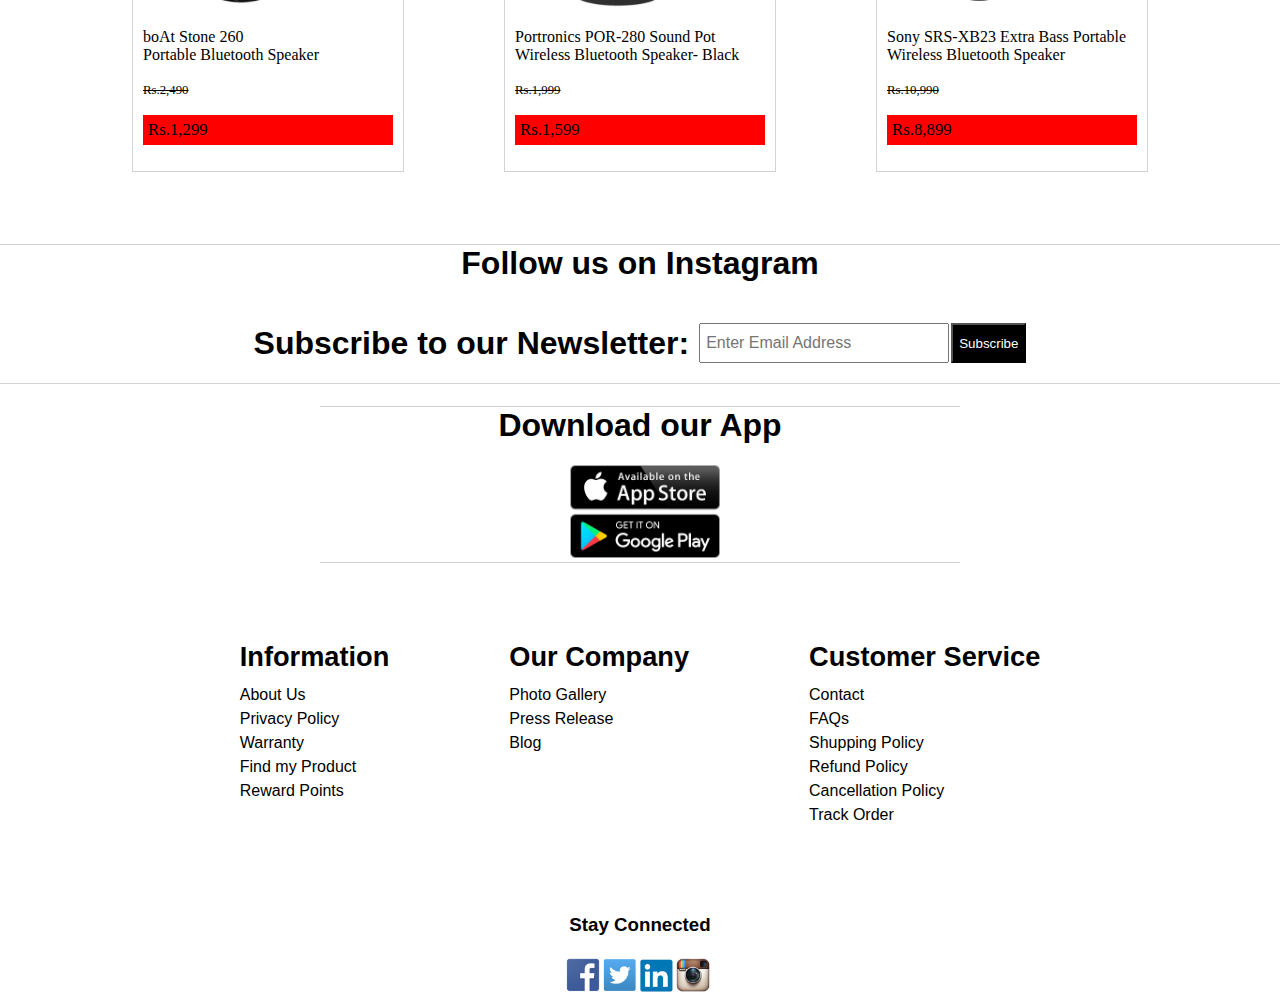
<file: Personal/index.htm>
<!Doctype html>
<html>
    <head>
        <title>Musical Intruments - Buy Products Online</title>
        <link rel="stylesheet" type="text/css" href="Style/style.css">
    </head>
    <body>
        
        <div id="header">
            <!--Contact  Section of  header-->
            <div id="header_Contact">
                <p>CUSTOMER SERVICES : 022-48875050/55 | +91 9150605020 | musicals@gmail.com</p>
            </div>

            <div id="header_logo">
                <img src="Resources/logo.png">
            </div>

            <div id="header_search">
                
                <input type="search" placeholder="Search Products Here...">
                <div id="search_icon">
                    <img src="Resources/loupe.png">
                </div>
                <div class="account" id="signup">
                    Sign Up
                </div>
                <div class="account" id="login">
                    Login
                </div>
            </div>
            <div id="lists">
            
                <ul>
                
                    <li> <a href="../Index.html">HOME</a></li>
                    <li> <a href="../Musical/index.htm">MUSICAL INSTRUMENTS</a></li>
                    <li> <a href="../Studio/index.htm">STUDIO / RECORDING</a></li>
                    <li> <a href="../Dj/index.htm">DJ / LIVE SOUNDS</a></li>
                    <li> <a href="../Accessories/index.htm">ACCESSORIES STORE</a></li>

                    
                </ul>
            
            </div>
            
        </div>
        
        
        
        
        <!--bodyyyy-->
        
        <p id="haha">Home >> Personal/Home Audio</p>
        
        <h1 class="brands">Top Categories</h1>
        <div id="top">
        
            <div id="1" class="one">
            
                <img src="Resources/cat1.webp">
                <p>Wired In-Ears</p>
                
            </div>
            
            <div id="2" class="one">
            
                <img src="Resources/cat2.webp">
                <p>Wireless In-Ears</p>
                
            </div>
            
            <div id="3" class="one">
            
                <img src="Resources/cat3.webp">
                <p>On-Ear Headphones</p>
                
            </div>
            
            
            <div id="4" class="one">
            
                <img src="Resources/cat4.webp">
                <p>Bluetooth Speakers</p>
                
            </div>
        
        </div>
        
        <h1 class="brands">Top Brands</h1>
        <div id="top1">
        
            <div class="line">
            
                <img src="Resources/brand1.webp">
                <img src="Resources/brand2.webp">
                <img src="Resources/brand3.webp">
                <img src="Resources/brand4.webp">
            
            </div>
            
            <div class="line">
            
                <img src="Resources/brand5.webp">
                <img src="Resources/brand6.webp">
                <img src="Resources/brand7.webp">
                <img src="Resources/brand8.webp">
            
            </div>
        
        </div>
        
        
        
        <h1 class="brands">Bestsellers</h1>
        
        
        <div id="music">
            <div class="music1">
            
                <div id="1" class="one1">
                
                    <img src="Resources/best1.webp">
                    <p>
                        boAt Rockerz 261 In Ear Neckband Wireless Bluetooth Headphone
                    </p>
                    <del>Rs.4,990</del>
                    <p class="para">Rs.1,299</p>
                
                </div>
                
                
                <div id="2" class="one1">
                
                    <img src="Resources/best2.webp">
                    <p>
                        Noise Tune Active In-Ear Neckband Bluetooth Headphones
                    </p>
                    <del>Rs.1,999</del>
                    <p class="para">Rs.1,199</p>
                
                </div>
                
                <div id="3" class="one1">
                
                    <img src="Resources/best3.webp">
                    <p>
                        boAt BassHeads 100 In Ear Wired Headphone<br> With Mic
                    </p>
                    <del>Rs.999</del>
                    <p class="para">Rs.299</p>
                
                </div>
                
            </div>
            
            <div class="music1">
            
                <div id="4" class="one1">
                
                    <img src="Resources/best4.webp">
                    <p>
                        boAt Rockerz 450 <br>On Ear Wireless Bluetooth Headphone
                    </p>
                    <del>Rs.3,990</del>
                    <p class="para">Rs.1,299</p>
                
                </div>
                
                
                <div id="5" class="one1">
                
                    <img src="Resources/best5.webp">
                    <p>
                        Sony MDR XB450AP Extra Bass On Ear Wired Headphones
                    </p>
                    <del>Rs.2,490</del>
                    <p class="para">Rs.2,199</p>
                
                </div>
                
                <div id="6" class="one1">
                
                    <img src="Resources/best6.webp">
                    <p>
                        boAt Rockerz 600<br> On Ear Wireless Bluetooth Headphone
                    </p>
                    <del>Rs.3,999</del>
                    <p class="para">Rs.1,899</p>
                
                </div>
            </div>
        
            <div class="music1">
            
                <div id="7" class="one1">
                
                    <img src="Resources/best7.webp">
                    <p>
                        Jabra Elite 75t <br>True Wireless Earbuds
                    </p>
                    <del>Rs.15,999</del>
                    <p class="para">Rs.13,299</p>
                
                </div>
                
                
                <div id="8" class="one1">
                
                    <img src="Resources/best8.webp">
                    <p>
                        boAt Airdopes 201 True Wireless In Ear Bluetooth Headphone
                    </p>
                    <del>Rs.2,990</del>
                    <p class="para">Rs.1,799</p>
                
                </div>
                
                <div id="9" class="one1">
                
                    <img src="Resources/best9.webp">
                    <p>
                        Sony WF-XB700 Extra Bass Truly Wireless Bluetooth Earbuds
                    </p>
                    <del>Rs.11,999</del>
                    <p class="para">Rs.9,899</p>
                
                </div>
            </div>
            
             <div class="music1">
            
                <div id="10" class="one1">
                
                    <img src="Resources/best10.webp">
                    <p>
                        boAt Stone 260 <br>Portable Bluetooth Speaker
                    </p>
                    <del>Rs.2,490</del>
                    <p class="para">Rs.1,299</p>
                
                </div>
                
                
                <div id="11" class="one1">
                
                    <img src="Resources/best11.webp">
                    <p>
                        Portronics POR-280 Sound Pot Wireless Bluetooth Speaker- Black
                    </p>
                    <del>Rs.1,999</del>
                    <p class="para">Rs.1,599</p>
                
                </div>
                
                <div id="12" class="one1">
                
                    <img src="Resources/best12.webp">
                    <p>
                        Sony SRS-XB23 Extra Bass Portable Wireless Bluetooth Speaker
                    </p>
                    <del>Rs.10,990</del>
                    <p class="para">Rs.8,899</p>
                
                </div>
            </div>
        
        </div>
        
        
        
        
        
        
        <!--footer-->
        <h1 class="insta">Follow us on Instagram</h1>
        
        <div id="subscribe">
            <h1>Subscribe to our Newsletter: </h1><input type="search" placeholder="Enter Email Address">
            <button type="submit">Subscribe</button>
        </div>
        
        <div id="download">
        
            <h1 class="insta">Download our App</h1>
            <img src="Resources/both.png">
            
        </div>
        
        <div id="foot">
            
            <div id="info" class="footing">
            
                <h1 class="info_foot">Information</h1>
                <p>About Us</p>
                <p>Privacy Policy</p>
                <p>Warranty</p>
                <p>Find my Product</p>
                <p>Reward Points</p>
            
            </div>
            
            
            
            <div id="company" class="footing">
            
                <h1 class="info_foot">Our Company</h1>
                <p>Photo Gallery</p>
                <p>Press Release</p>
                <p>Blog</p>
            
            </div>
            
            <div id="service" class="footing">
            
                <h1 class="info_foot">Customer Service</h1>
                <p>Contact</p>
                <p>FAQs</p>
                <p>Shupping Policy</p>
                <p>Refund Policy</p>
                <p>Cancellation Policy</p>
                <p>Track Order</p>
            
            </div>
            
            
        </div>
        
        <div id="social">
        
            <h3>Stay Connected</h3>
            <img src="Resources/social1.png">
            
        </div>
        
        
        
    </body>
</html>
</file>
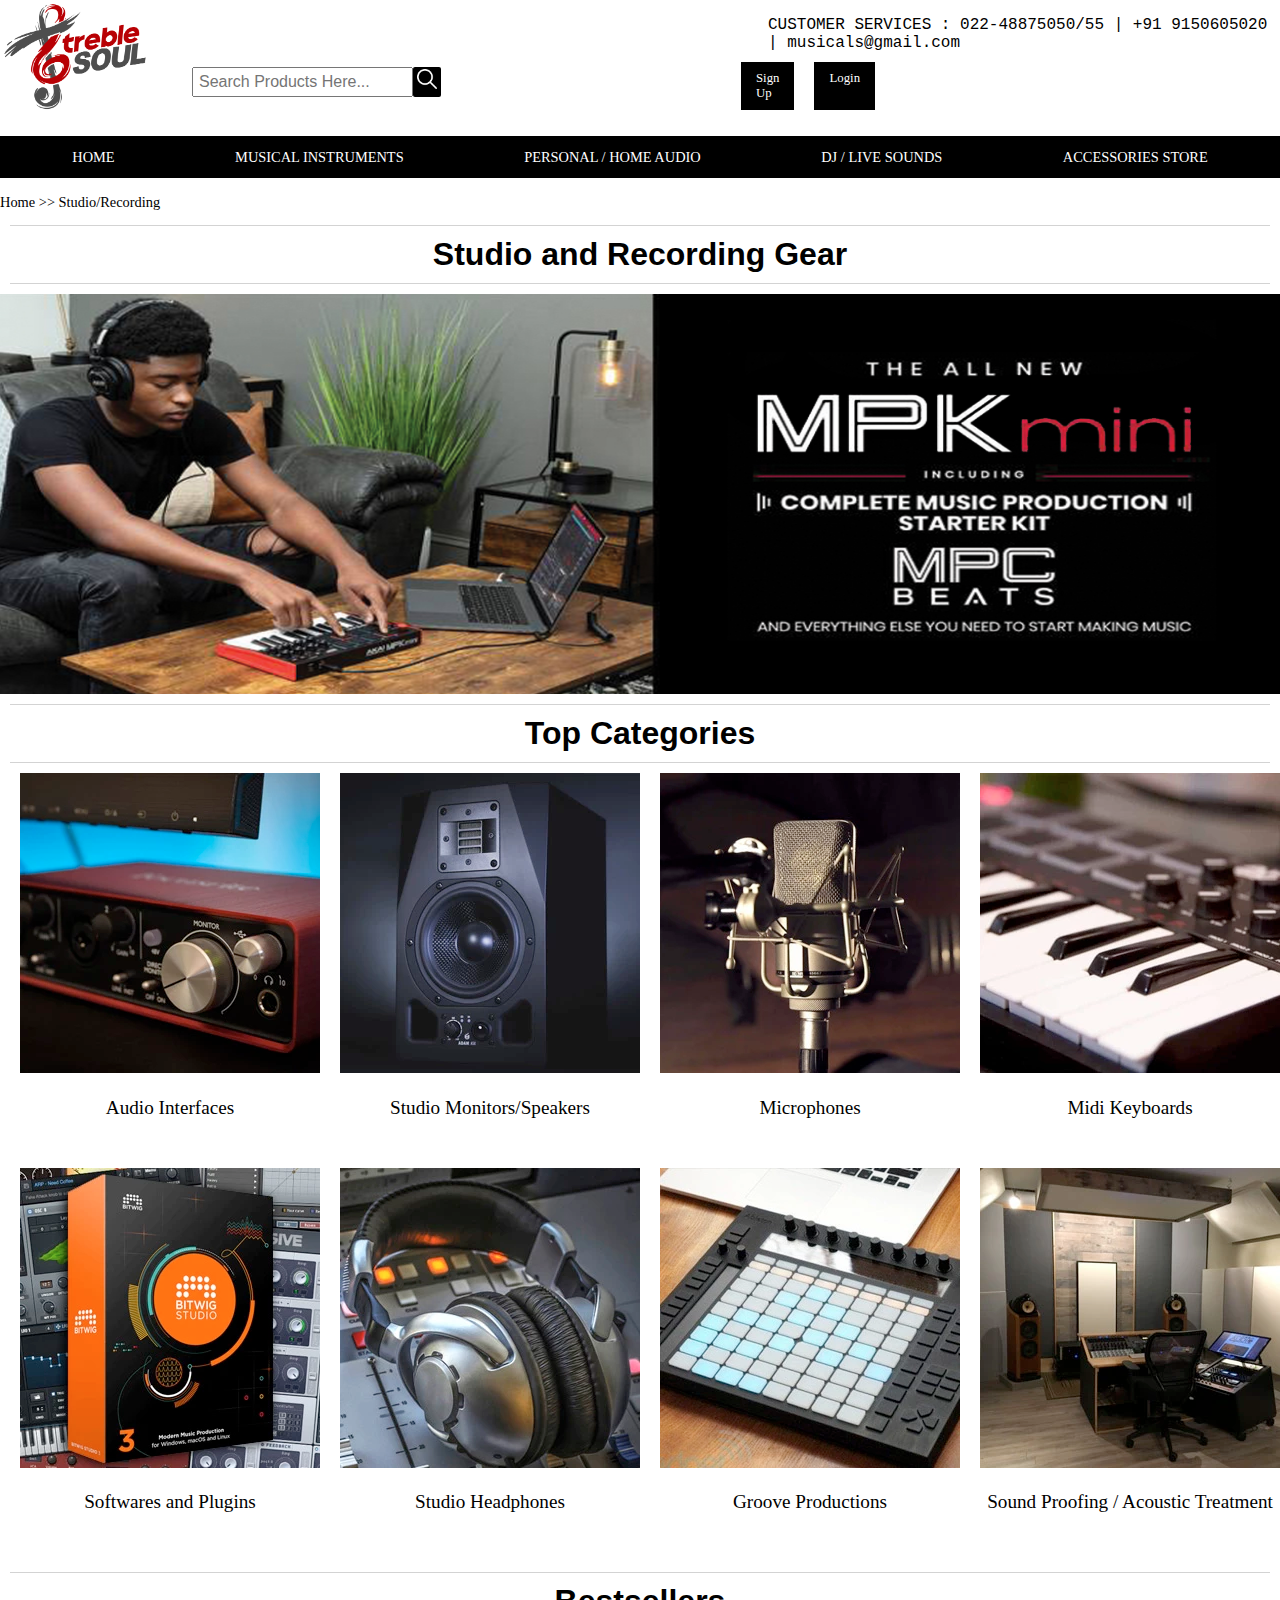
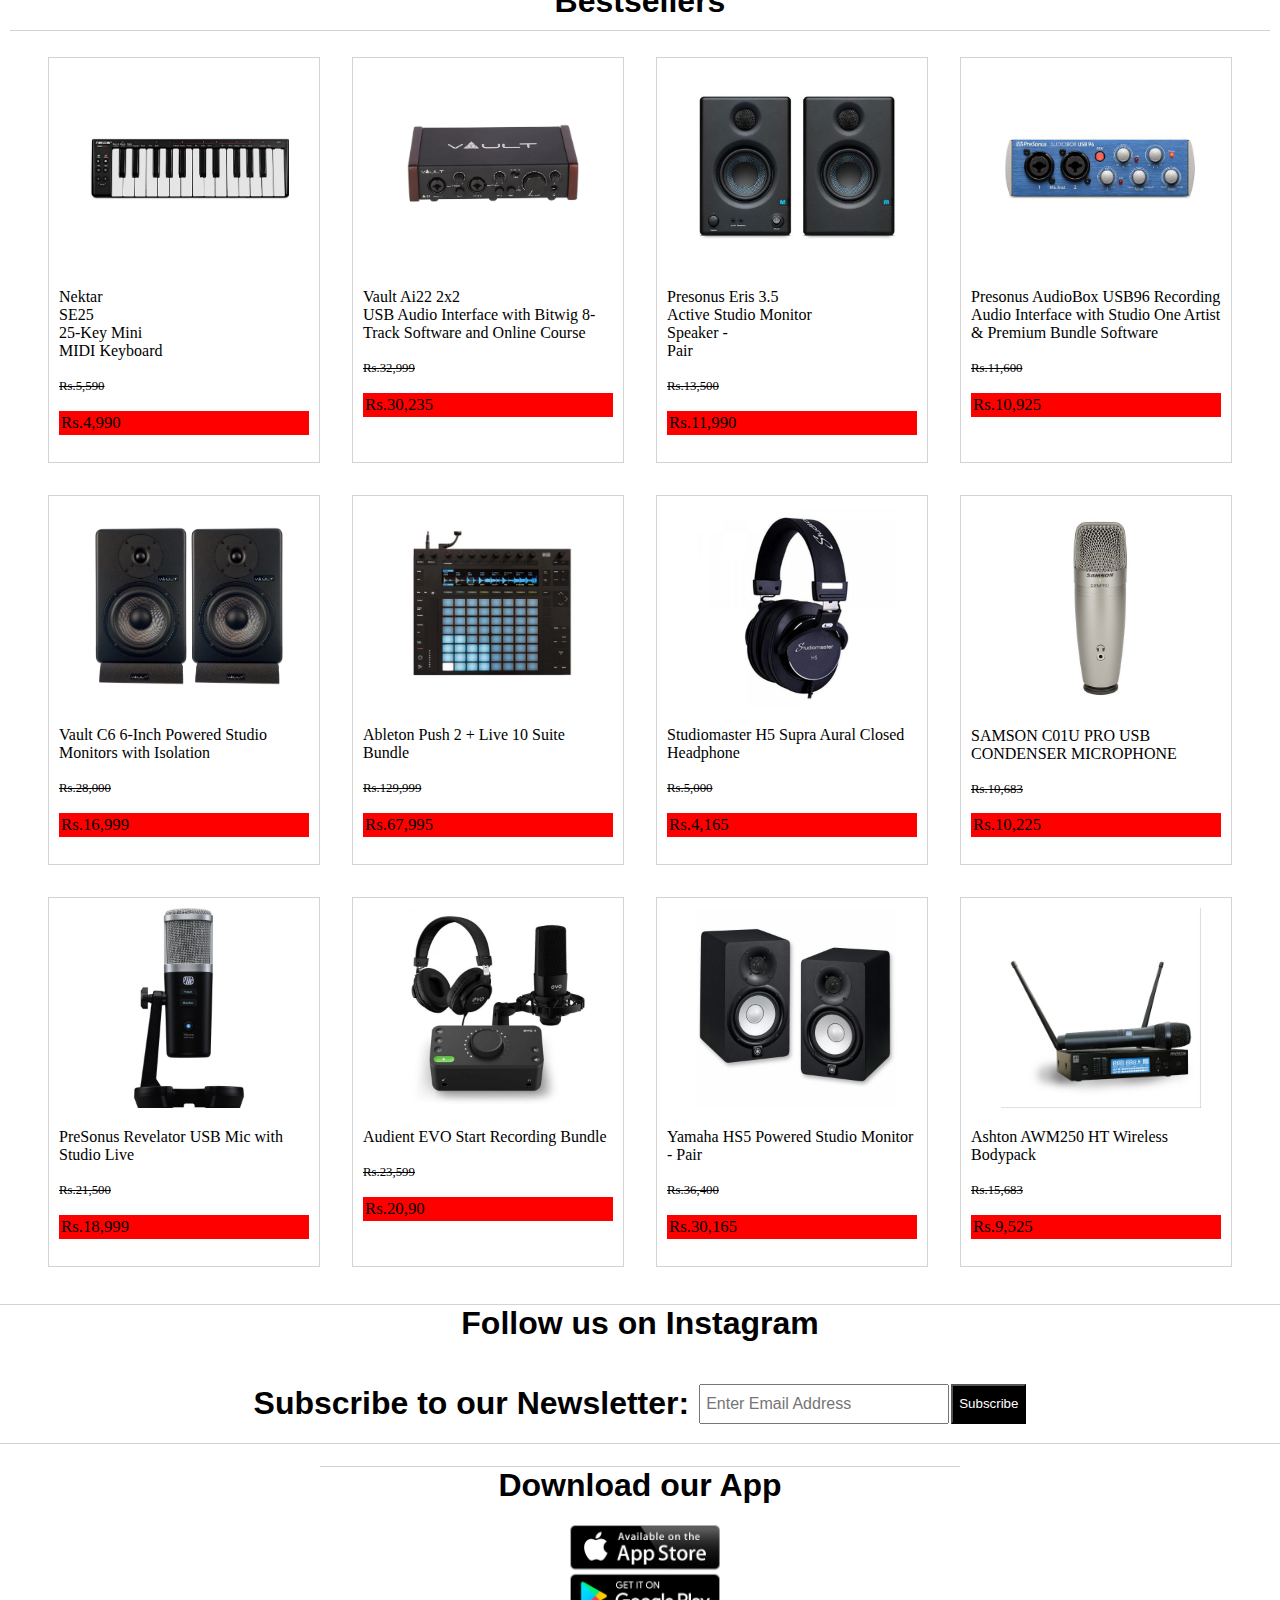
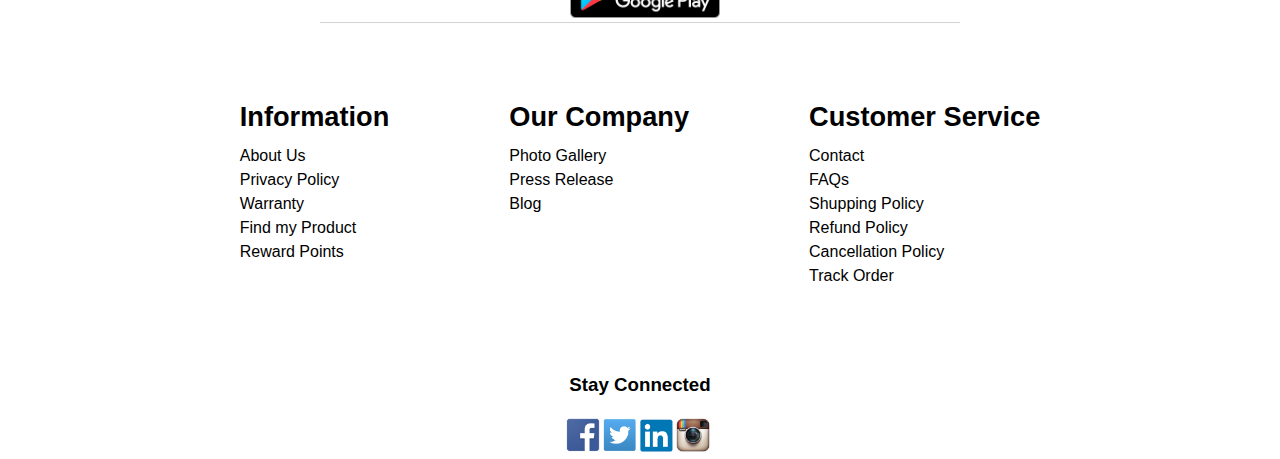
<file: Studio/index.htm>
<!Doctype html>
<html>
    <head>
        <title>Musical Intruments - Buy Products Online</title>
        <link rel="stylesheet" type="text/css" href="Style/style1.css">
    </head>
    <body>
        
        <div id="header">
            <!--Contact  Section of  header-->
            <div id="header_Contact">
                <p>CUSTOMER SERVICES : 022-48875050/55 | +91 9150605020 | musicals@gmail.com</p>
            </div>

            <div id="header_logo">
                <img src="Resources/logo.png">
            </div>

            <div id="header_search">
                
                <input type="search" placeholder="Search Products Here...">
                <div id="search_icon">
                    <img src="Resources/loupe.png">
                </div>
                <div class="account" id="signup">
                    Sign Up
                </div>
                <div class="account" id="login">
                    Login
                </div>
            </div>
            <div id="lists">
            
                <ul>
                
                    <li> <a href="../Index.html">HOME</a></li>
                    <li> <a href="../Musical/index.htm">MUSICAL INSTRUMENTS</a></li>
                    <li> <a href="../Personal/index.htm">PERSONAL / HOME AUDIO</a></li>
                    <li> <a href="../Dj/index.htm">DJ / LIVE SOUNDS</a></li>
                    <li> <a href="../Accessories/index.htm">ACCESSORIES STORE</a></li>

                    
                </ul>
            
            </div>
            
        </div>
        
        
        
        
        
        
        <!--bodyyy-->
        
        <p id="haha">Home >> Studio/Recording</p>
        
        <h1 class="headings">Studio and Recording Gear</h1>
        <div id="imges">
            
            
                <a href="#">
                    <img src="Resources/1.jpg" class="mySlides">
                </a>
                <a href="#">
                    <img class="mySlides" src="Resources/2.jpg">
                </a>
                <a href="#">
                    <img class="mySlides" src="Resources/3.jpg">
                </a>
                <a href="#">
                    <img class="mySlides" src="Resources/4.jpg">
                </a>
        
        
        </div>
        
        
        <h1 class="headings">Top Categories</h1>
        
        <div id="top-cat">
        
            
            <div id="top-line" class="line">
            
                
                <div id="cat1" class="cat">
                
                    <img class="img1" src="Resources/top1.webp">
                    <p class="top-para">Audio Interfaces</p>
                
                </div>
                
                <div id="cat2" class="cat">
                
                    <img class="img1" src="Resources/top2.webp">
                    <p class="top-para">Studio Monitors/Speakers</p>
                
                </div>
                
                <div id="cat3" class="cat">
                
                    <img class="img1" src="Resources/top3.webp">
                    <p class="top-para">Microphones</p>
                
                </div>
                
                <div id="cat4" class="cat">
                
                    <img class="img1" src="Resources/top4.webp">
                    <p class="top-para">Midi Keyboards</p>
                
                </div>
                
            
            </div>
            
             <div id="bottom-line" class="line">
            
                
                <div id="cat5" class="cat">
                
                    <img class="img1" src="Resources/top5.webp">
                    <p class="top-para">Softwares and Plugins</p>
                
                </div>
                
                <div id="cat6" class="cat">
                
                    <img class="img1" src="Resources/top6.webp">
                    <p class="top-para">Studio Headphones</p>
                
                </div>
                
                <div id="cat7" class="cat">
                
                    <img class="img1" src="Resources/top7.webp">
                    <p class="top-para">Groove Productions</p>
                
                </div>
                
                <div id="cat8" class="cat">
                
                    <img class="img1" src="Resources/top8.webp">
                    <p class="top-para">Sound Proofing / Acoustic Treatment </p>
                
                </div>
                
            
            </div>
        
        
        </div>
            
        
        <h1 class="headings">Bestsellers</h1>
        
        <div id="best">
        
            <div class="music1">
            
                <div id="1" class="one">
                
                    <img src="Resources/best1.webp">
                    <p>
                        Nektar<br> SE25<br> 25-Key Mini<br> MIDI Keyboard
                    </p>
                    <del>Rs.5,590</del>
                    <p class="para">Rs.4,990</p>
                
                </div>
                
                
                <div id="2" class="one">
                
                    <img src="Resources/best2.webp">
                    <p>
                        Vault Ai22 2x2<br> USB Audio Interface with Bitwig 8-Track Software and Online Course
                    </p>
                    <del>Rs.32,999</del>
                    <p class="para">Rs.30,235</p>
                
                </div>
                
                
                <div id="3" class="one">
                
                    <img src="Resources/best3.jpg">
                    <p>
                        
                        Presonus Eris 3.5<br> Active Studio Monitor<br> Speaker - <br>Pair

                    </p>
                    <del>Rs.13,500</del>
                    <p class="para">Rs.11,990</p>
                
                </div>
                
                
                <div id="4" class="one">
                
                    <img src="Resources/best4.webp">
                    <p>
                        
                        Presonus AudioBox USB96 Recording Audio Interface with Studio One Artist & Premium Bundle Software

                    </p>
                    <del>Rs.11,600</del>
                    <p class="para">Rs.10,925</p>
                
                </div>
                
        
            </div>
            
            
            <div class="music1">
            
                <div id="5" class="one">
                
                    <img src="Resources/best5.webp">
                    <p>
                        Vault C6 6-Inch Powered Studio Monitors with Isolation
                    </p>
                    <del>Rs.28,000</del>
                    <p class="para">Rs.16,999</p>
                
                </div>
                
                
                <div id="6" class="one">
                
                    <img src="Resources/best6.webp">
                    <p>
                        Ableton Push 2 + Live 10 Suite Bundle
                    </p>
                    <del>Rs.129,999</del>
                    <p class="para">Rs.67,995</p>
                
                </div>
                
                
                <div id="7" class="one">
                
                    <img src="Resources/best7.jpg">
                    <p>
                        
                        Studiomaster H5 Supra Aural Closed Headphone

                    </p>
                    <del>Rs.5,000</del>
                    <p class="para">Rs.4,165</p>
                
                </div>
                
                
                <div id="8" class="one">
                
                    <img src="Resources/best8.jpg">
                    <p>
                        
                       SAMSON C01U PRO USB CONDENSER MICROPHONE

                    </p>
                    <del>Rs.10,683</del>
                    <p class="para">Rs.10,225</p>
                
                </div>
                
        
            </div>
            
            <div class="music1">
            
                <div id="9" class="one">
                
                    <img src="Resources/best9.jpg">
                    <p>
                       PreSonus Revelator USB Mic with Studio Live 
                    </p>
                    <del>Rs.21,500</del>
                    <p class="para">Rs.18,999</p>
                
                </div>
                
                
                <div id="10" class="one">
                
                    <img src="Resources/best10.jpg">
                    <p>
                        Audient EVO Start Recording Bundle
                    </p>
                    <del>Rs.23,599</del>
                    <p class="para">Rs.20,90</p>
                
                </div>
                
                
                <div id="11" class="one">
                
                    <img src="Resources/best11.jpg">
                    <p>
                        
                        Yamaha HS5 Powered Studio Monitor - Pair

                    </p>
                    <del>Rs.36,400</del>
                    <p class="para">Rs.30,165</p>
                
                </div>
                
                
                <div id="10" class="one">
                
                    <img src="Resources/best12.jpg">
                    <p>
                        
                       Ashton AWM250 HT Wireless Bodypack 

                    </p>
                    <del>Rs.15,683</del>
                    <p class="para">Rs.9,525</p>
                
                </div>
                
        
            </div>
            
         
            
        
        </div>
        
        
        
        
        <!--footer-->
        <h1 class="insta">Follow us on Instagram</h1>
        
        <div id="subscribe">
            <h1>Subscribe to our Newsletter: </h1><input type="search" placeholder="Enter Email Address">
            <button type="submit">Subscribe</button>
        </div>
        
        <div id="download">
        
            <h1 class="insta">Download our App</h1>
            <img src="Resources/both.png">
            
        </div>
        
        <div id="foot">
            
            <div id="info" class="footing">
            
                <h1 class="info_foot">Information</h1>
                <p>About Us</p>
                <p>Privacy Policy</p>
                <p>Warranty</p>
                <p>Find my Product</p>
                <p>Reward Points</p>
            
            </div>
            
            
            
            <div id="company" class="footing">
            
                <h1 class="info_foot">Our Company</h1>
                <p>Photo Gallery</p>
                <p>Press Release</p>
                <p>Blog</p>
            
            </div>
            
            <div id="service" class="footing">
            
                <h1 class="info_foot">Customer Service</h1>
                <p>Contact</p>
                <p>FAQs</p>
                <p>Shupping Policy</p>
                <p>Refund Policy</p>
                <p>Cancellation Policy</p>
                <p>Track Order</p>
            
            </div>
            
            
        </div>
        
        <div id="social">
        
            <h3>Stay Connected</h3>
            <img src="Resources/social1.png">
            
        </div>
        
        
        <script>
        
            var slideIndex = 0;
            carousel();

            function carousel() {
              var i;
              var x = document.getElementsByClassName("mySlides");
              for (i = 0; i < x.length; i++) {
                x[i].style.display = "none"; 
              }
              slideIndex++;
              if (slideIndex > x.length) {slideIndex = 1} 
              x[slideIndex-1].style.display = "block"; 
              setTimeout(carousel, 2000); 
            }    
        
        </script>
        
        
    </body>
</html>
</file>
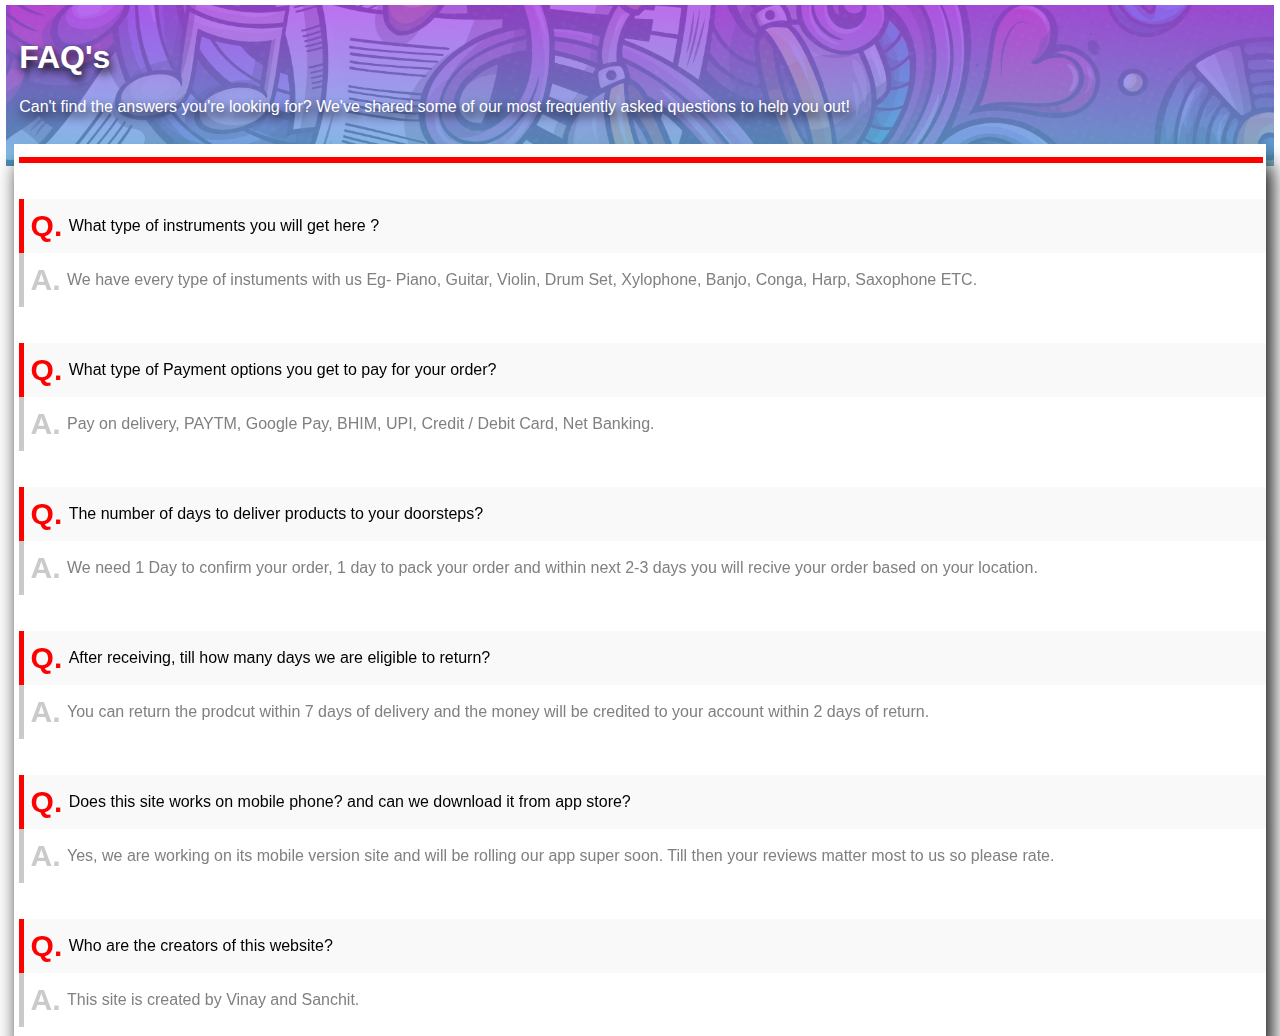
<file: FAQ.html>
<html>

    <head>
        <title></title>
        <link rel="stylesheet" type="text/css" href="Style/FAQ.css">
    </head>
    
    <body>
        
        <div id="title">
        	
        	<h1>FAQ's</h1>
        	<p>Can't find the answers you're looking for? We've shared some of our most frequently asked questions to help you out!

        </div>
        <div id="right">

        	<hr align="center" color="red">

        	<div class="Q"><span>Q.</span><p>What type of instruments you will get here ?</p></div>
        	<div class="A"><span>A.</span><p>We have every type of instuments with us Eg- Piano, Guitar, Violin, Drum Set, Xylophone, Banjo, Conga, Harp, Saxophone ETC.</p></div>
        	<div class="Q"><span>Q.</span><p>What type of Payment options you get to pay for your order?</p></div>
        	<div class="A"><span>A.</span><p>Pay on delivery, PAYTM, Google Pay, BHIM, UPI, Credit / Debit Card, Net Banking.</p></div>
        	<div class="Q"><span>Q.</span><p>The number of days to deliver products to your doorsteps?</p></div>
        	<div class="A"><span>A.</span><p>We need 1 Day to confirm your order, 1 day to pack your order and within next 2-3 days you will recive your order based on your location.</p></div>
        	<div class="Q"><span>Q.</span><p>After receiving, till how many days we are eligible to return?</p></div>
        	<div class="A"><span>A.</span><p>You can return the prodcut within 7 days of delivery and the money will be credited to your account within 2 days of return.</p></div>
        	<div class="Q"><span>Q.</span><p>Does this site works on mobile phone? and can we download it from app store?</p></div>
        	<div class="A"><span>A.</span><p>Yes, we are working on its mobile version site and will be rolling our app super soon. Till then your reviews matter most to us so please rate.</p></div>
        	<div class="Q"><span>Q.</span><p>Who are the creators of this website?</p></div>
        	<div class="A"><span>A.</span><p>This site is created by Vinay and Sanchit.</p></div>
            

        </div>
    
    </body>

</html>
</file>
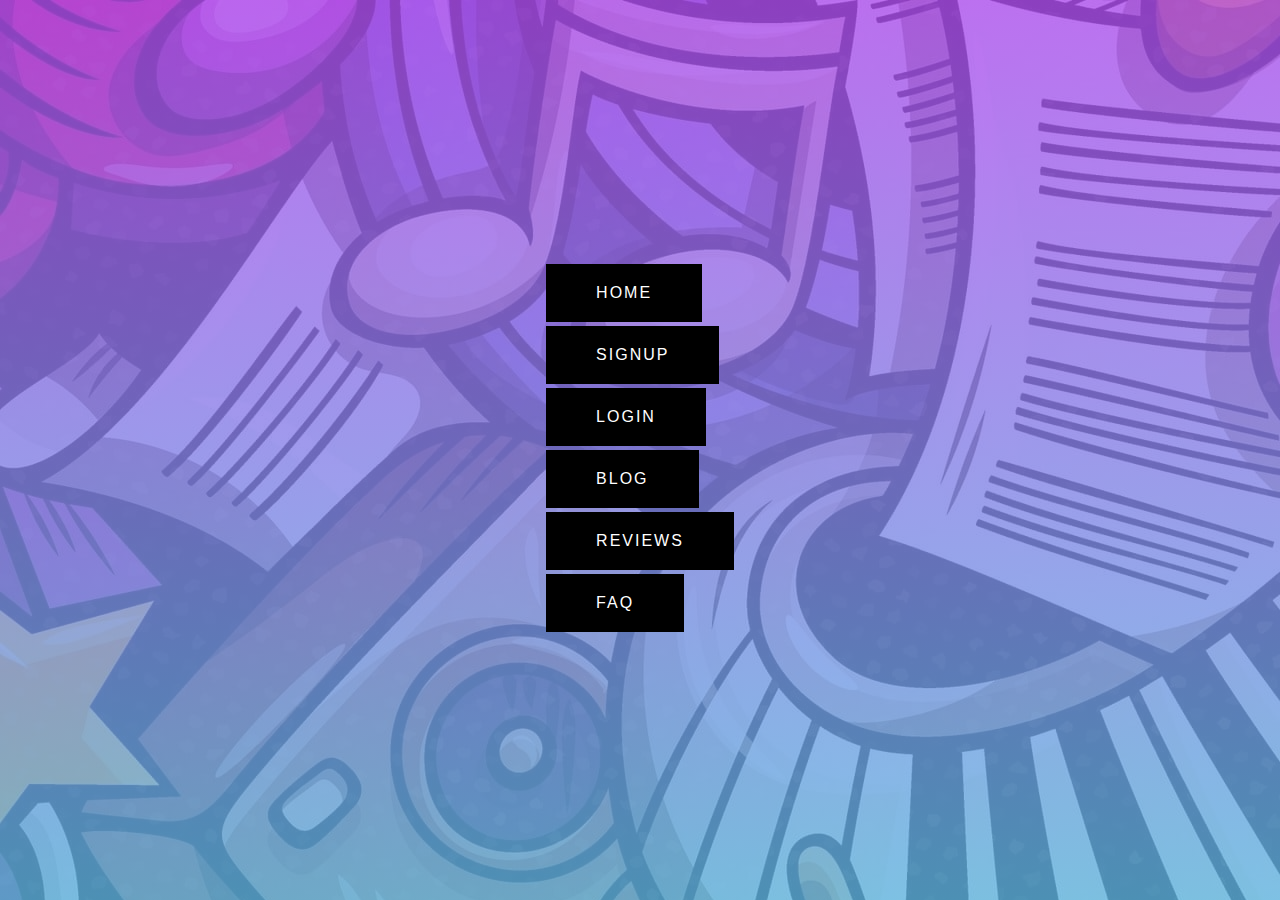
<file: getStarted.html>
<!DOCTYPE html>
<html>
<head>
	<title></title>
	<link rel="stylesheet" type="text/css" href="Style/getStarted.css">
</head>
<body>

	<ul>
		
		<li data-text="HOME"><a href="index.html">Home</a></li>
		<li data-text="SIGNUP"><a href="SignUp.html">SignUp</a></li>
		<li data-text="LOGIN"><a href="LogIn.html">LogIn</a></li>
		<li data-text="BLOG"><a href="#">Blog</a></li>
		<li data-text="REVIEWS"><a href="#">Reviews</a></li>
		<li data-text="FAQ"><a href="FAQ.html">FAQ</a></li>

	</ul>

</body>
</html>
</file>
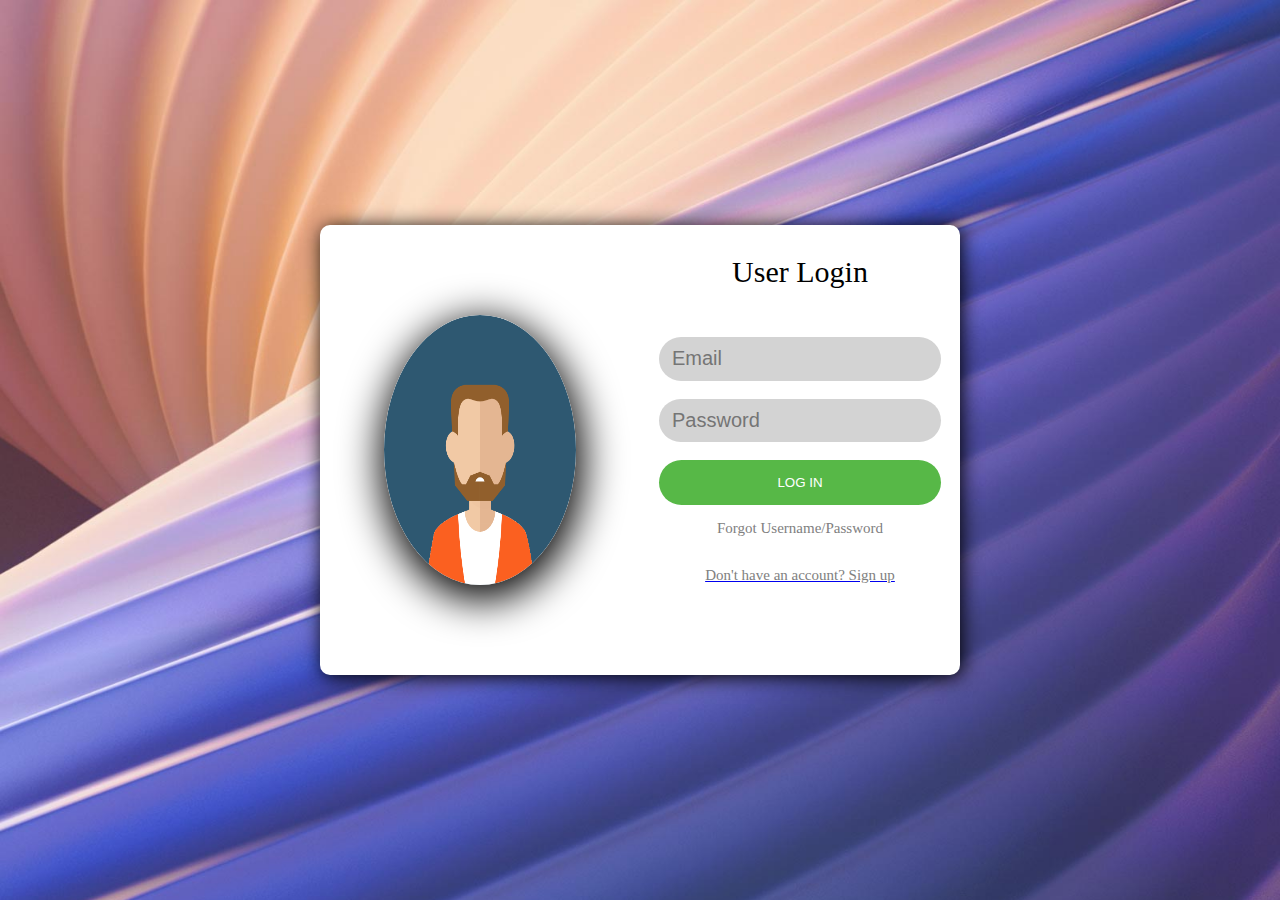
<file: login.html>
<!Doctype html>
<html>
    <head>
        <title></title>
        <link rel="stylesheet" type="text/css" href="Style/login.css">
    </head>
    
    <body>
        <div id="main">
            
            <div id="left">
                <img src="Resources/pro.png">
            </div>
            <div id="right">
                <p>User Login</p>
                <input class="log" type="email" placeholder="Email">
                <input class="log" type="password" placeholder="Password">
                <button id="log_in" type="submit">LOG IN</button>
                <a><p>Forgot Username/Password</p></a>
                <a href="signup.html"><p>Don't have an account? Sign up</p></a>
            </div>
            
        </div>
    </body>
</html>
</file>
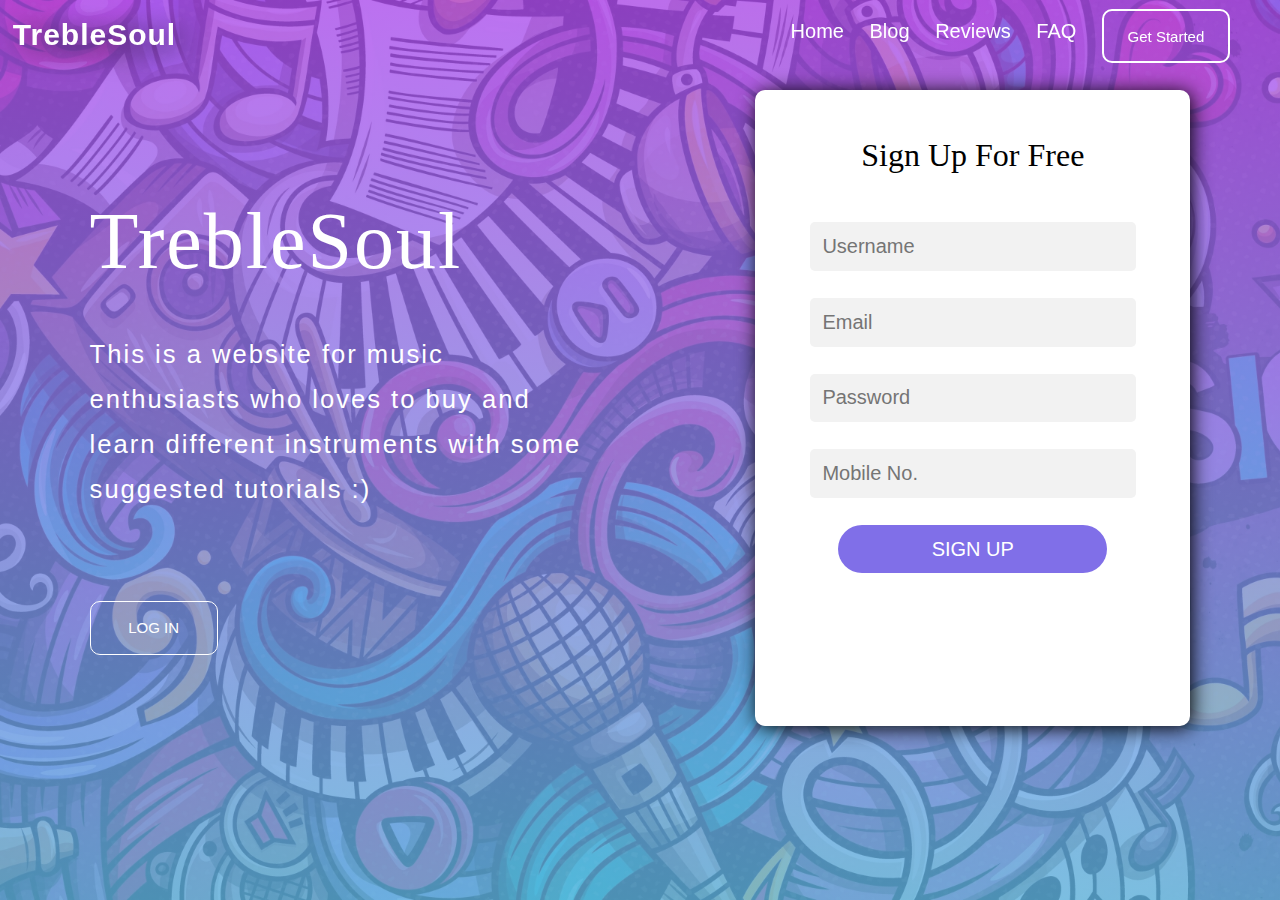
<file: signup.html>
<html>

    <head>
        <title></title>
        <link rel="stylesheet" type="text/css" href="Style/signup.css">
    </head>

    <body>
    
        <div id="title_bar">
        
            <p id="title_name">TrebleSoul</p>
            <a href="Index.html"><p class="elements">Home</p></a>
            <p class="elements">Blog</p>
            <p class="elements">Reviews</p>
            <!-- <p class="elements">Pricing</p> -->
            <a href="FAQ.html"><p class="elements">FAQ</p></a>
            <a href="getStarted.html"><input type="submit" id="get_started" value="Get Started"></a>
        
        </div>
        <div id="left">
        
            <p id="left_main">TrebleSoul<span><br><br>This is a website for music enthusiasts who loves to buy and learn different instruments with some suggested tutorials :)</span></p>
            <a href="login.html"><button type="submit" id="log-in">LOG IN</button></a>
        
        </div>
        <div id="right">
        
            <h1>Sign Up For Free</h1>
            <input class="sign-up-area" type="text" placeholder="Username">
            <input class="sign-up-area" type="email" placeholder="Email">
            <input class="sign-up-area" type="password" placeholder="Password">
            <input class="sign-up-area" type="number" placeholder="Mobile No.">  
            <input type="submit" id="register" class="sign-up-area" value="SIGN UP">
        </div>
        
    </body>
</html>
</file>
<file: Accessories/Style/style.css>
body{
    margin: 0px;
    padding: 0px;
    box-sizing: border-box;
}

#header_Contact{
    font-size: 1rem;
    font-family: monospace;
    float: right;
    width: 40%;
    height: 15%;
}


#search_icon{
    height: 26px;
    padding: 2px;
    padding-left: 4px;
    padding-right: 4px;
    border-radius: 2px;
    background-color: black;
}

#search_icon img{
    width: 20px;
}

#search_icon img:hover{
    cursor: pointer;
}

#header_main{
    
}
#header_logo img{
    width: 150px;
}

#header_search{
    margin-left: 15%;
    margin-top: -50px;
    display: flex;
}

#header_search input{
    width: 500px;
    height: 30px;
    font-size: 1rem;
    padding: 5px;
}

.account{
    border: 1px solid black;
    margin: 10px;
    color: white;
    background-color: black;
    font-size: 0.8rem;
    padding: 8px 14px;
    margin-top: -5px;
}

#signup{
    margin-left: 300px;
}

#lists{
    background-color: black;
}



ul{
    display: flex;
    justify-content: space-around;
    align-content: center;
    padding: 12px;
}

li a{
    color: white;
    font-family: verdana;
    text-decoration: none;
    /*margin-left: 25px;*/
    font-size: 0.9rem;
}

li a:hover{
    font-size: 1rem;
}


#foot{
    display: flex;
    justify-content: center;
    border-bottom: 0.5 solid lightgray;
}
.footing{
    margin: 60px;
}

.footing h1{
    font-family: sans-serif;
    font-size: 1.7rem;
}

.footing p{
    font-family: sans-serif;
    line-height: 0.5;
}

.footing p:hover{
    color: aqua;
    cursor: pointer;
}

.insta{
    text-align: center;
    font-family: sans-serif;
    font-size: 2rem;
    border-top: 0.5px solid lightgray;
}

#subscribe{
    border-bottom: 0.5px solid lightgray;
    display: flex;
    justify-content: center;
    font-family: sans-serif;
    font-size: 1rem;
}

#subscribe input{
    width: 250px;
    height: 40px;
    margin-top: 20px;
    margin-left: 10px;
    font-size: 1rem;
    padding: 5px;
}



#subscribe button{
    height: 40px;
    margin-top: 20px;
    margin-left: 2px;
    background-color: black;
    color: white;
}

#download{
    width: 50%;
    margin: auto;
    border-bottom: 0.5px solid lightgray;
}

#download img{
    width: 150px;
    margin-left: 250px;
}

#social{
    width: 12%;
    margin: auto;
}

#social h3{
    font-family: sans-serif;
    text-align: center;
}

#social img{
    width: 150px;
}




/*bodyyy*/

#haha{
    font-size: 0.9rem;
    font-family: sans-serif;
}
#haha:hover{
    color: blue;
    cursor: pointer;
}

.brands{
    text-align: center;
    font-size: 2rem;
    font-family: verdana;
    border: 0.5px solid lightgray;
}

.top{
    display: flex;
    justify-content: center;
}

.one{
    margin: 10px;
    border: 0.5px solid lightgray;
    padding: 10px;
}
.one p{
    text-align: center;
    font-size: 1.2rem;
    font-family: sans-serif;
    
}
.one img{
    border-radius: 10px;
    width: 300px;
}

.one:hover{
    box-shadow: 2px 2px 10px 2px grey;
    cursor: pointer;
}

.line{
    display: flex;
    justify-content: center;
}

.line img{
    margin: 10px;
    width: 300px;
}
</file>
<file: Dj/Styles/style1.css>
body{
    margin: 0px;
    padding: 0px;
    box-sizing: border-box;
}

#header_Contact{
    font-size: 1rem;
    font-family: monospace;
    float: right;
    width: 40%;
    height: 15%;
}


#search_icon{
    height: 26px;
    padding: 2px;
    padding-left: 4px;
    padding-right: 4px;
    border-radius: 2px;
    background-color: black;
}

#search_icon img{
    width: 20px;
}

#search_icon img:hover{
    cursor: pointer;
}

#header_main{
    
}
#header_logo img{
    width: 150px;
}

#header_search{
    margin-left: 15%;
    margin-top: -50px;
    display: flex;
}

#header_search input{
    width: 500px;
    height: 30px;
    font-size: 1rem;
    padding: 5px;
}

.account{
    border: 1px solid black;
    margin: 10px;
    color: white;
    background-color: black;
    font-size: 0.8rem;
    padding: 8px 14px;
    margin-top: -5px;
}

#signup{
    margin-left: 300px;
}

#lists{
    background-color: black;
}



ul{
    display: flex;
    justify-content: space-around;
    align-content: center;
    padding: 12px;
}

li a{
    color: white;
    font-family: verdana;
    text-decoration: none;
    /*margin-left: 25px;*/
    font-size: 0.9rem;
}

li a:hover{
    font-size: 1rem;
}


#foot{
    display: flex;
    justify-content: center;
    border-bottom: 0.5 solid lightgray;
}
.footing{
    margin: 60px;
}

.footing h1{
    font-family: sans-serif;
    font-size: 1.7rem;
}

.footing p{
    font-family: sans-serif;
    line-height: 0.5;
}

.footing p:hover{
    color: aqua;
    cursor: pointer;
}

.insta{
    text-align: center;
    font-family: sans-serif;
    font-size: 2rem;
    border-top: 0.5px solid lightgray;
}

#subscribe{
    border-bottom: 0.5px solid lightgray;
    display: flex;
    justify-content: center;
    font-family: sans-serif;
    font-size: 1rem;
}

#subscribe input{
    width: 250px;
    height: 40px;
    margin-top: 20px;
    margin-left: 10px;
    font-size: 1rem;
    padding: 5px;
}



#subscribe button{
    height: 40px;
    margin-top: 20px;
    margin-left: 2px;
    background-color: black;
    color: white;
}

#download{
    width: 50%;
    margin: auto;
    border-bottom: 0.5px solid lightgray;
}

#download img{
    width: 150px;
    margin-left: 250px;
}

#social{
    width: 12%;
    margin: auto;
}

#social h3{
    font-family: sans-serif;
    text-align: center;
}

#social img{
    width: 150px;
}



/*body*/

#h{
    font-family: verdana;
    font-size: 0.75rem;
}
#h:hover{
    color: blue;
    cursor: pointer;
}

#mainnn{
    font-size: 2rem;
    text-align:center;
    border: 0.5px solid lightgray;
    font-family: sans-serif;
}

.music1{
    display: flex;
    /*justify-content: space-around;*/
}

.one{
    width: 250px;
    font-family: verdana;
    margin: 16px;
    border: 0.5px solid lightgray;
    padding: 10px;
}
.one:hover{
    cursor: pointer;
    box-shadow: 2px 2px 10px 2px grey;
}
.one img{
    width: 200px;
}
.one img:hover{
    width: 220px;
}
.one del{
    font-size: 0.8rem;
}
.para{
    background-color: red;
    font-size: 1.05rem;
    padding: 2px;
}
</file>
<file: Musical/Styles/style1.css>
body{
    margin: 0px;
    padding: 0px;
    box-sizing: border-box;
}

#header_Contact{
    font-size: 1rem;
    font-family: monospace;
    float: right;
    width: 40%;
    height: 15%;
}


#search_icon{
    height: 26px;
    padding: 2px;
    padding-left: 4px;
    padding-right: 4px;
    border-radius: 2px;
    background-color: black;
}

#search_icon img{
    width: 20px;
}

#search_icon img:hover{
    cursor: pointer;
}

#header_main{
    
}
#header_logo img{
    width: 150px;
}

#header_search{
    margin-left: 15%;
    margin-top: -50px;
    display: flex;
}

#header_search input{
    width: 500px;
    height: 30px;
    font-size: 1rem;
    padding: 5px;
}

.account{
    border: 1px solid black;
    margin: 10px;
    color: white;
    background-color: black;
    font-size: 0.8rem;
    padding: 8px 14px;
    margin-top: -5px;
}

#signup{
    margin-left: 300px;
}

#lists{
    background-color: black;
}



ul{
    display: flex;
    justify-content: space-around;
    align-content: center;
    padding: 12px;
}

li a{
    color: white;
    font-family: verdana;
    text-decoration: none;
    /*margin-left: 25px;*/
    font-size: 0.9rem;
}

li a:hover{
    font-size: 1rem;
}


#foot{
    display: flex;
    justify-content: center;
    border-bottom: 0.5 solid lightgray;
}
.footing{
    margin: 60px;
}

.footing h1{
    font-family: sans-serif;
    font-size: 1.7rem;
}

.footing p{
    font-family: sans-serif;
    line-height: 0.5;
}

.footing p:hover{
    color: aqua;
    cursor: pointer;
}

.insta{
    text-align: center;
    font-family: sans-serif;
    font-size: 2rem;
    border-top: 0.5px solid lightgray;
}

#subscribe{
    border-bottom: 0.5px solid lightgray;
    display: flex;
    justify-content: center;
    font-family: sans-serif;
    font-size: 1rem;
}

#subscribe input{
    width: 250px;
    height: 40px;
    margin-top: 20px;
    margin-left: 10px;
    font-size: 1rem;
    padding: 5px;
}



#subscribe button{
    height: 40px;
    margin-top: 20px;
    margin-left: 2px;
    background-color: black;
    color: white;
}

#download{
    width: 50%;
    margin: auto;
    border-bottom: 0.5px solid lightgray;
}

#download img{
    width: 150px;
    margin-left: 250px;
}

#social{
    width: 12%;
    margin: auto;
}

#social h3{
    font-family: sans-serif;
    text-align: center;
}

#social img{
    width: 150px;
}



/*body*/

#h{
    font-family: verdana;
    font-size: 0.75rem;
}
#h:hover{
    color: blue;
    cursor: pointer;
}

#mainnn{
    font-size: 2rem;
    text-align:center;
    border: 0.5px solid lightgray;
    font-family: sans-serif;
}

.music1{
    display: flex;
    /*justify-content: space-around;*/
}

.one{
    width: 250px;
    font-family: verdana;
    margin: 16px;
    border: 0.5px solid lightgray;
    padding: 10px;
}
.one:hover{
    cursor: pointer;
    box-shadow: 2px 2px 10px 2px grey;
}
.one img{
    width: 200px;
}
.one img:hover{
    width: 220px;
}
.one del{
    font-size: 0.8rem;
}
.para{
    background-color: red;
    font-size: 1.05rem;
    padding: 2px;
}
</file>
<file: Personal/Style/style.css>
body{
    margin: 0px;
    padding: 0px;
    box-sizing: border-box;
}

#header_Contact{
    font-size: 1rem;
    font-family: monospace;
    float: right;
    width: 40%;
    height: 15%;
}


#search_icon{
    height: 26px;
    padding: 2px;
    padding-left: 4px;
    padding-right: 4px;
    border-radius: 2px;
    background-color: black;
}

#search_icon img{
    width: 20px;
}

#search_icon img:hover{
    cursor: pointer;
}

#header_main{
    
}
#header_logo img{
    width: 150px;
}

#header_search{
    margin-left: 15%;
    margin-top: -50px;
    display: flex;
}

#header_search input{
    width: 500px;
    height: 30px;
    font-size: 1rem;
    padding: 5px;
}

.account{
    border: 1px solid black;
    margin: 10px;
    color: white;
    background-color: black;
    font-size: 0.8rem;
    padding: 8px 14px;
    margin-top: -5px;
}

#signup{
    margin-left: 300px;
}

#lists{
    background-color: black;
}



ul{
    display: flex;
    justify-content: space-around;
    align-content: center;
    padding: 12px;
}

li a{
    color: white;
    font-family: verdana;
    text-decoration: none;
    /*margin-left: 25px;*/
    font-size: 0.9rem;
}

li a:hover{
    font-size: 1rem;
}


#foot{
    display: flex;
    justify-content: center;
    border-bottom: 0.5 solid lightgray;
}
.footing{
    margin: 60px;
}

.footing h1{
    font-family: sans-serif;
    font-size: 1.7rem;
}

.footing p{
    font-family: sans-serif;
    line-height: 0.5;
}

.footing p:hover{
    color: aqua;
    cursor: pointer;
}

.insta{
    text-align: center;
    font-family: sans-serif;
    font-size: 2rem;
    border-top: 0.5px solid lightgray;
}

#subscribe{
    border-bottom: 0.5px solid lightgray;
    display: flex;
    justify-content: center;
    font-family: sans-serif;
    font-size: 1rem;
}

#subscribe input{
    width: 250px;
    height: 40px;
    margin-top: 20px;
    margin-left: 10px;
    font-size: 1rem;
    padding: 5px;
}



#subscribe button{
    height: 40px;
    margin-top: 20px;
    margin-left: 2px;
    background-color: black;
    color: white;
}

#download{
    width: 50%;
    margin: auto;
    border-bottom: 0.5px solid lightgray;
}

#download img{
    width: 150px;
    margin-left: 250px;
}

#social{
    width: 12%;
    margin: auto;
}

#social h3{
    font-family: sans-serif;
    text-align: center;
}

#social img{
    width: 150px;
}




/*bodyyy*/

#haha{
    font-size: 0.9rem;
    font-family: sans-serif;
}
#haha:hover{
    color: blue;
    cursor: pointer;
}

.brands{
    text-align: center;
    font-size: 2rem;
    font-family: verdana;
    border: 0.5px solid lightgray;
}

#top{
    display: flex;
    justify-content: center;
}

.one{
    margin: 10px;
    border: 0.5px solid lightgray;
    padding: 10px;
}
.one p{
    text-align: center;
    font-size: 1.2rem;
    font-family: sans-serif;
    
}
.one img{
    width: 300px;
}

.one:hover{
    box-shadow: 2px 2px 10px 2px grey;
}

.line{
    display: flex;
    justify-content: center;
}

.line img{
    margin: 10px;
    width: 300px;
}



/*----*/
.music1{
    display: flex;
    justify-content: center;
}

.one1{
    width: 250px;
    font-family: verdana;
    margin: 50px;
    border: 0.5px solid lightgray;
    padding: 10px;
}
.one1:hover{
    cursor: pointer;
    box-shadow: 2px 2px 10px 2px grey;
}
.one1 img{
    width: 200px;
}

.one1 del{
    font-size: 0.8rem;
}
.para{
    background-color: red;
    font-size: 1.05rem;
    padding: 5px;
}
</file>
<file: Studio/Style/style1.css>
body{
    margin: 0px;
    padding: 0px;
    box-sizing: border-box;
}

#header_Contact{
    font-size: 1rem;
    font-family: monospace;
    float: right;
    width: 40%;
    height: 15%;
}


#search_icon{
    height: 26px;
    padding: 2px;
    padding-left: 4px;
    padding-right: 4px;
    border-radius: 2px;
    background-color: black;
}

#search_icon img{
    width: 20px;
}

#search_icon img:hover{
    cursor: pointer;
}

#header_main{
    
}
#header_logo img{
    width: 150px;
}

#header_search{
    margin-left: 15%;
    margin-top: -50px;
    display: flex;
}

#header_search input{
    width: 500px;
    height: 30px;
    font-size: 1rem;
    padding: 5px;
}

.account{
    border: 1px solid black;
    margin: 10px;
    color: white;
    background-color: black;
    font-size: 0.8rem;
    padding: 8px 14px;
    margin-top: -5px;
}

#signup{
    margin-left: 300px;
}

#lists{
    background-color: black;
}



ul{
    display: flex;
    justify-content: space-around;
    align-content: center;
    padding: 12px;
}

li a{
    color: white;
    font-family: verdana;
    text-decoration: none;
    /*margin-left: 25px;*/
    font-size: 0.9rem;
}

li a:hover{
    font-size: 1rem;
}


#foot{
    display: flex;
    justify-content: center;
    border-bottom: 0.5 solid lightgray;
}
.footing{
    margin: 60px;
}

.footing h1{
    font-family: sans-serif;
    font-size: 1.7rem;
}

.footing p{
    font-family: sans-serif;
    line-height: 0.5;
}

.footing p:hover{
    color: aqua;
    cursor: pointer;
}

.insta{
    text-align: center;
    font-family: sans-serif;
    font-size: 2rem;
    border-top: 0.5px solid lightgray;
}

#subscribe{
    border-bottom: 0.5px solid lightgray;
    display: flex;
    justify-content: center;
    font-family: sans-serif;
    font-size: 1rem;
}

#subscribe input{
    width: 250px;
    height: 40px;
    margin-top: 20px;
    margin-left: 10px;
    font-size: 1rem;
    padding: 5px;
}



#subscribe button{
    height: 40px;
    margin-top: 20px;
    margin-left: 2px;
    background-color: black;
    color: white;
}

#download{
    width: 50%;
    margin: auto;
    border-bottom: 0.5px solid lightgray;
}

#download img{
    width: 150px;
    margin-left: 250px;
}

#social{
    width: 12%;
    margin: auto;
}

#social h3{
    font-family: sans-serif;
    text-align: center;
}

#social img{
    width: 150px;
}

/*bodyy*/

#haha{
    font-size: 0.9rem;
    font-family: verdana;
}

#haha:hover{
    color: blue;
    cursor: pointer;
}

.headings{
    border-top: 0.5px solid lightgray;
    text-align: center;
    border-bottom: 0.5px solid lightgray;
    padding: 10px;
    margin: 10px;
    font-size: 2rem;
    font-family: sans-serif;
}

#imges img{
    width: 100%;
    height: 400px;
}

.line{
    display: flex;
    justify-content: center;
}


.cat{
    width: 350px;
    margin-left: 20px;
    margin-bottom: 30px;
}
.top-para{
    text-align: center;
    font-size: 1.2rem;
    font-family: verdana;
}

.cat:hover{
    box-shadow: 2px 2px 10px 2px grey;
}


.music1{
    display: flex;
    justify-content: center;
    /*justify-content: space-around;*/
}

.one{
    width: 250px;
    font-family: verdana;
    margin: 16px;
    border: 0.5px solid lightgray;
    padding: 10px;
}
.one:hover{
    cursor: pointer;
    box-shadow: 2px 2px 10px 2px grey;
}
.one img{
    width: 200px;
    margin-left: 30px;;
}

.one del{
    font-size: 0.8rem;
}
.para{
    background-color: red;
    font-size: 1.05rem;
    padding: 2px;
}
</file>
<file: Style/FAQ.css>
body{
    /*background-image: linear-gradient(white,purple);*/
    margin: 0px;
    padding: 0px;
    box-sizing: border-box;
    display: flex;
    justify-content: center;
    /*align-items: center;*/
}
::-webkit-scrollbar {
  display: none;
}

#title{
    /*background-color: #9FC5C6;*/
    background-image: linear-gradient(to bottom, rgba(175, 79, 239, 0.8), rgba(96, 180, 225, 0.8)),url("../Resources/sign_up_wallpaper.jpg");
    /*background-repeat: no-repeat;*/
    color: white;
    background-size: cover;
    width: 97%;
    height: 15vh;
    /*opacity: 0.6;*/
    position: fixed;
    z-index: 0;
    border: 5px solid white;
    padding: 1vw;
    font-family: "arial";
    font-weight: lighter;
    border-bottom: none;
    text-shadow: 2px 5px 10px black;
}
#right{
    background-color: white;
    width: 97vw;
    height: 98vh;
    border: 5px solid white;
    box-shadow: 5px 20px 20px black;
    z-index: 1;
    margin-top: 16vh;
}
.Q{
    margin-top: 4vh;
    background-color: #F9F9F9;
    /*margin-left: 2vw;*/
    width: 100%;
    height: 6vh;
    /*margin-top: 20vh;*/
    border-left: 5px solid red; 
    display: flex;
    /*justify-content: center;*/
    align-items: center;
}
.Q span{
    color: red;
    font-family: "arial";
    font-size: 30px;
    margin-left: 0.5vw;
    font-weight: bold;
    margin-right: 0.5vw;
}
hr{
    width: 100%;
    color: red;
    height: 4px;
}
.A{
    background-color: white;
    /*margin-left: 2vw;*/
    width: 100%;
    height: 6vh;
    /*margin-top: 20vh;*/
    border-left: 5px solid #CACACA; 
    display: flex;
    /*justify-content: center;*/
    align-items: center;
}
.A span{
    color: #CACACA;
    font-family: "arial";
    font-size: 30px;
    margin-left: 0.5vw;
    font-weight: bold;
    margin-right: 0.5vw;
}
.Q p{
    font-family: "arial";
    font-weight: lighter;
}
.A p{
    font-family: "arial";
    font-weight: lighter;
    color: grey;
}
</file>
<file: Style/getStarted.css>
*
{
	font-family: "poppins", sans-serif;
	margin: 0px;
	padding: 0px;
}
body{
	display: flex;
	justify-content: center;
	align-items: center;
	min-height: 100vh;
	background:  linear-gradient(to bottom, rgba(175, 79, 239, 0.8), rgba(96, 180, 225, 0.8)),url("../Resources/sign_up_wallpaper.jpg");;
	overflow: hidden;
}
ul{
	position: relative;
	display: flex;
	flex-direction: column;
}
ul li{
	list-style: none;
}
ul li:before{
	content: attr(data-text);
	position: absolute;
	top: 50%;
	left: 50%;
	transform: translate(-50%,-50%);
	color: #fff;
	font-size: 6rem;
	font-weight: 700;
	pointer-events: none;
	opacity: 0;
	letter-spacing: 20px;
	transition: 0.5s;
	white-space: nowrap;
}
ul li:hover:before{
	opacity: 0.5;
	letter-spacing: 0px
}
ul li a{
	position: relative;
	display: inline-block;
	padding: 20px 50px;
	text-decoration: none;
	background: black;
	color: #fff;
	text-transform: uppercase;
	letter-spacing: 2px;
	overflow:  hidden;
	transition: 0.5s;
	z-index: 1;
}
ul:hover li a{
	opacity: 0;
}
ul li a:hover{
	transform: scale(1.4);
	z-index: 100;
	padding: 10px 20px;
	background: #ff3f81;
	opacity: 1;
}
ul li a:before{
	content: "";
	position: absolute;
	top: 0;
	left: -100px;
	width: 80px;
	height: 100%;
	background: linear-gradient(90deg,transparent, rgba(255,255,255,0.8),transparent);
	transform: skewX(35deg);
	transition: 0s;

}
ul li a:hover:before{
	left: calc(100% + 100px);
	transition: 1s;
	transition-delay: 0.2s;
}
</file>
<file: Style/login.css>
body{
    margin: 0px;
    padding: 0px;
    background-image: url(../Resources/moto.jpg);
    background-size: cover; 
    display: flex;
    justify-content: center;
}
#main{
    background-color: white;
    width: 50vw;
    height: 50vh;
    margin-top: 25vh;
    border-radius: 10px;
    box-shadow: 2px 2px 20px black;
    display: flex;
}
#left{
/*    background-color: black;*/
    width: 50%;
    height: 100%;
    display: flex;
    justify-content: center;
    align-items: center;
}
#left img{
    width: 15vw;
    height: 30vh;
    box-shadow: 2px 10px 40px 5px black;
    border-radius: 50%;
}

#right{
/*    background-color: red;*/
    width: 50%;
    height: 100%;
    display: flex;
/*    justify-content: center;*/
    align-items: center;
    color: black;
    flex-direction: column;
}
#right p{
    font-family: "verdana";
    font-weight: lighter;
    font-size: 30px;
}
.log{
    width: 20vw;
    height: 2vh;
    border: none;
    background-color: lightgray;
    padding: 1vw;
    font-size: 20px;
    border-radius: 50px;
    margin-top: 2vh;
}
#log_in{
    width: 22vw;
    height: 5vh;
    background-color: #57B847;
    border: none;
    margin-top: 2vh;
    border-radius: 40px;
    color: white;
}
#log_in:hover{
    cursor: pointer;
}
#right a p{
    font-family: "verdana";
    font-weight: lighter;
    color: grey;
    font-size: 15px;
}
#right a p:hover{
    cursor: pointer;
    color: black;
    
}
</file>
<file: Style/signup.css>
body{
    background-image: linear-gradient(#5AC0DF, #8269E8, #D03BF4);
    background-size: cover;
    margin: 0px;
    padding: 0px;
    box-sizing: border-box;
    display: flex;
    background-image: linear-gradient(to bottom, rgba(175, 79, 239, 0.8), rgba(96, 180, 225, 0.8)),url("../Resources/sign_up_wallpaper.jpg");

}
.elements:hover{
    transform: scale(1.3);
    transition: ease-in-out 0.5s;
}
a{
    text-decoration: none;
    color: white;
}
#title_bar{
/*    background-color: black;*/
    width: 100%;
    height: 8vh;
    display: flex;
    color: white;
    align-content: center;
    font-family: "Arial", "Helvetica", sans-serif;
    position: fixed;
    z-index: 1;
}
#title_name{
    font-size: 30px;
    font-weight: 700;
    letter-spacing: 1px;
    margin-left: 1vw;
    margin-right: 48vw;
    margin-top: 2vh;
    text-shadow: 5px 5px 30px black;
}
.elements{
    font-size: 20px;
    margin-right: 2vw;
/*    text-shadow: 2px 2px 2px black;*/
}
#get_started{
    width: 10vw;
    height: 6vh;
    margin-top: 1vh;
    background-color: transparent;
    border: 2px white solid; 
    border-radius: 10px;
    color: white;
    font-family:  "Arial", "Helvetica", sans-serif;
    font-size: 15px;  
}

#get_started:hover{
    background-color: rgba(96, 180, 225, 0.8);
}

#left{
/*    background-color: red;*/
    width: 40vw;
    height: 80vh;
    margin-left: 5vw;
    margin-top: 10vh;
    display: flex;
    align-items: flex-start;
    flex-direction: column;
    color: white;
    padding: 2vw;

}
#left_main{
    font-family: "verdana";
    font-size: 5rem;
    letter-spacing: 2px;
}
#left_main span{
    font-size: 1.6rem;
    line-height: 5vh;
    font-family: "arial";
    font-weight: lighter;
}
#log-in{
    width: 10vw;
    height: 6vh;
    margin-top: 1vh;
    background-color: transparent;
    border: 1px white solid; 
    border-radius: 10px;
    color: white;
    font-family:  "Arial", "Helvetica", sans-serif;
    font-size: 15px;  
}
#log-in:hover{
    background-color: rgba(175, 79, 239, 0.8);
}
#right{
    width: 30vw;
    height: 65vh;
    margin-left: 10vw;
    margin-top: 10vh;
    display: flex;
    align-items: center;
    flex-direction: column;
    color: black;
    padding: 2vw;
    background-color: white;
    border-radius: 10px;
    box-shadow: 2px 2px 20px black;
}
#right h1{
    font-family: "verdana";
    font-weight: lighter;
}
.sign-up-area{
    background-color: #F2F2F2;
    border: none;
    padding: 1vw;
    border-radius: 5px;
    width: 85%;
    font-size: 20px;
    font-family: "arial";
    font-weight: lighter;
    margin-top: 3vh;
    
}
label{
    font-family: "arial";
    
}

#register{
    color: white;
    background-color: #806FE8;
    border-radius: 40px;
    width: 70%;
}
</file>
